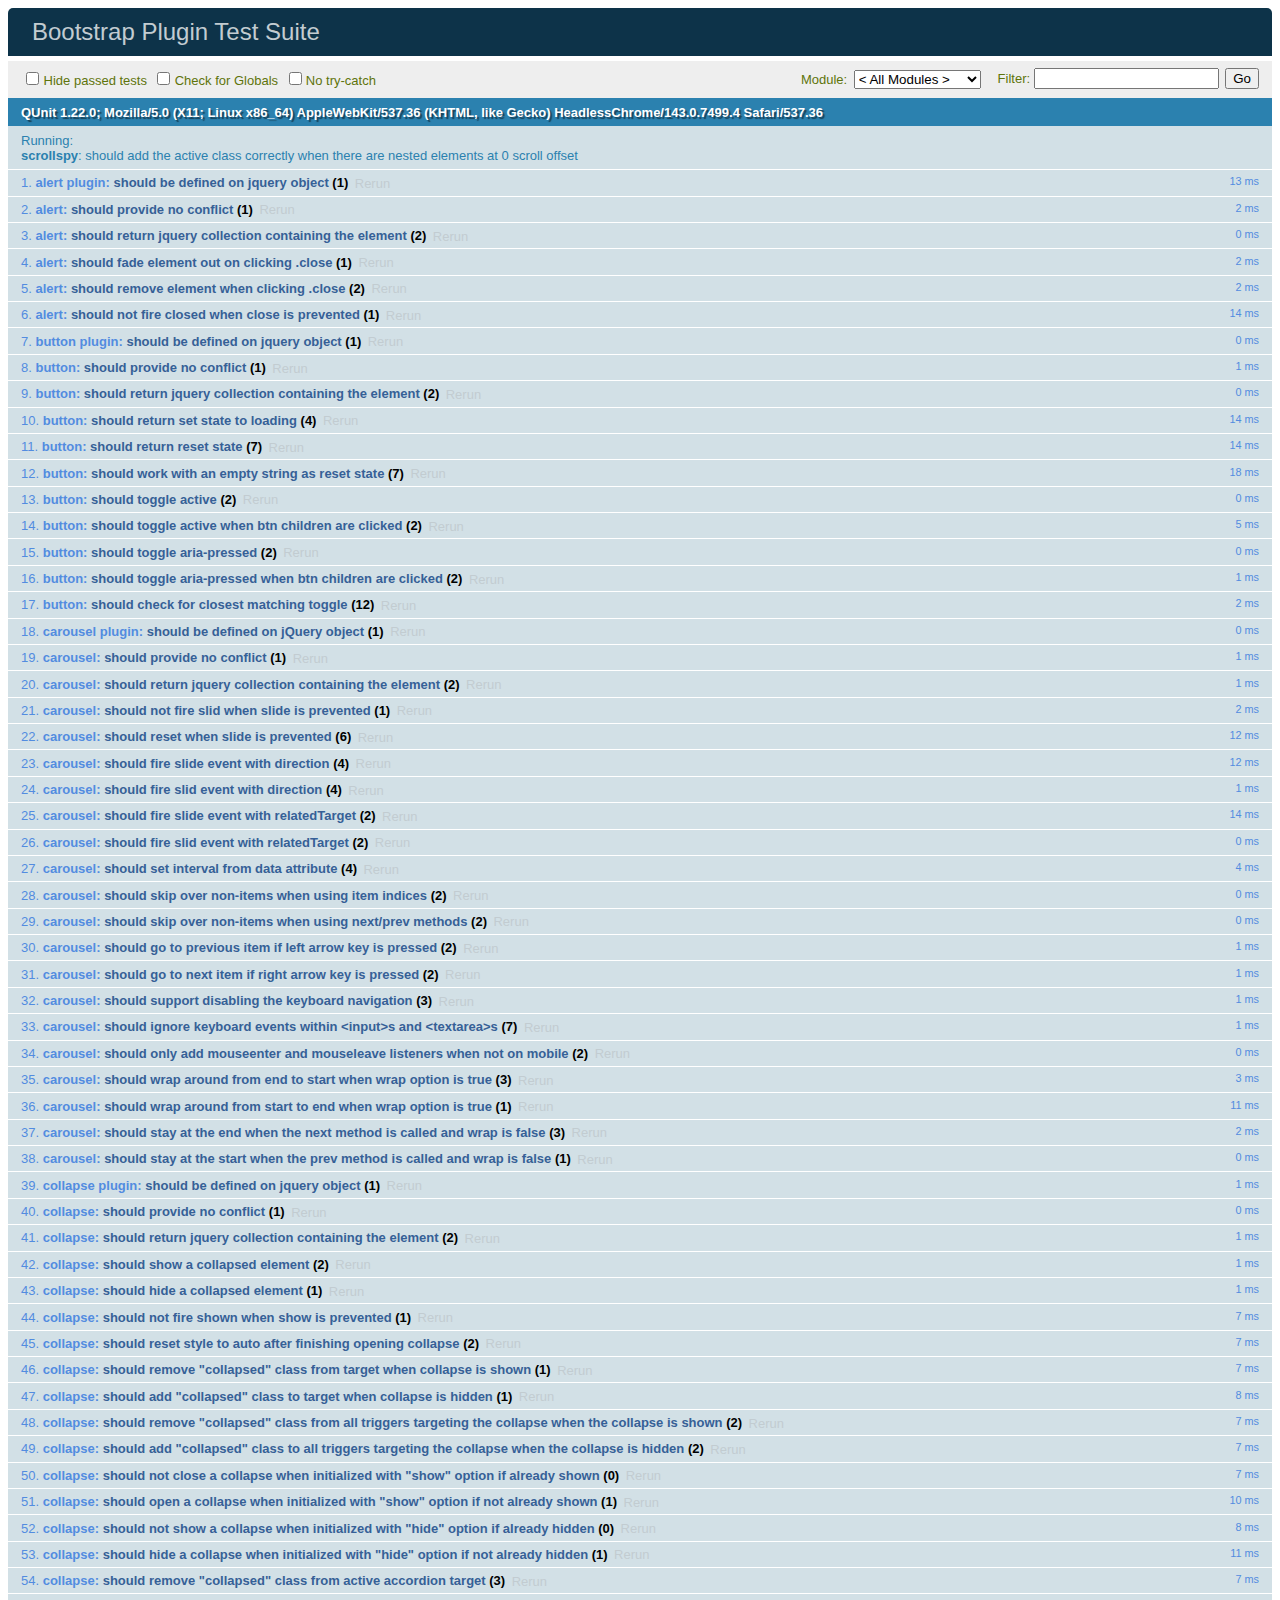
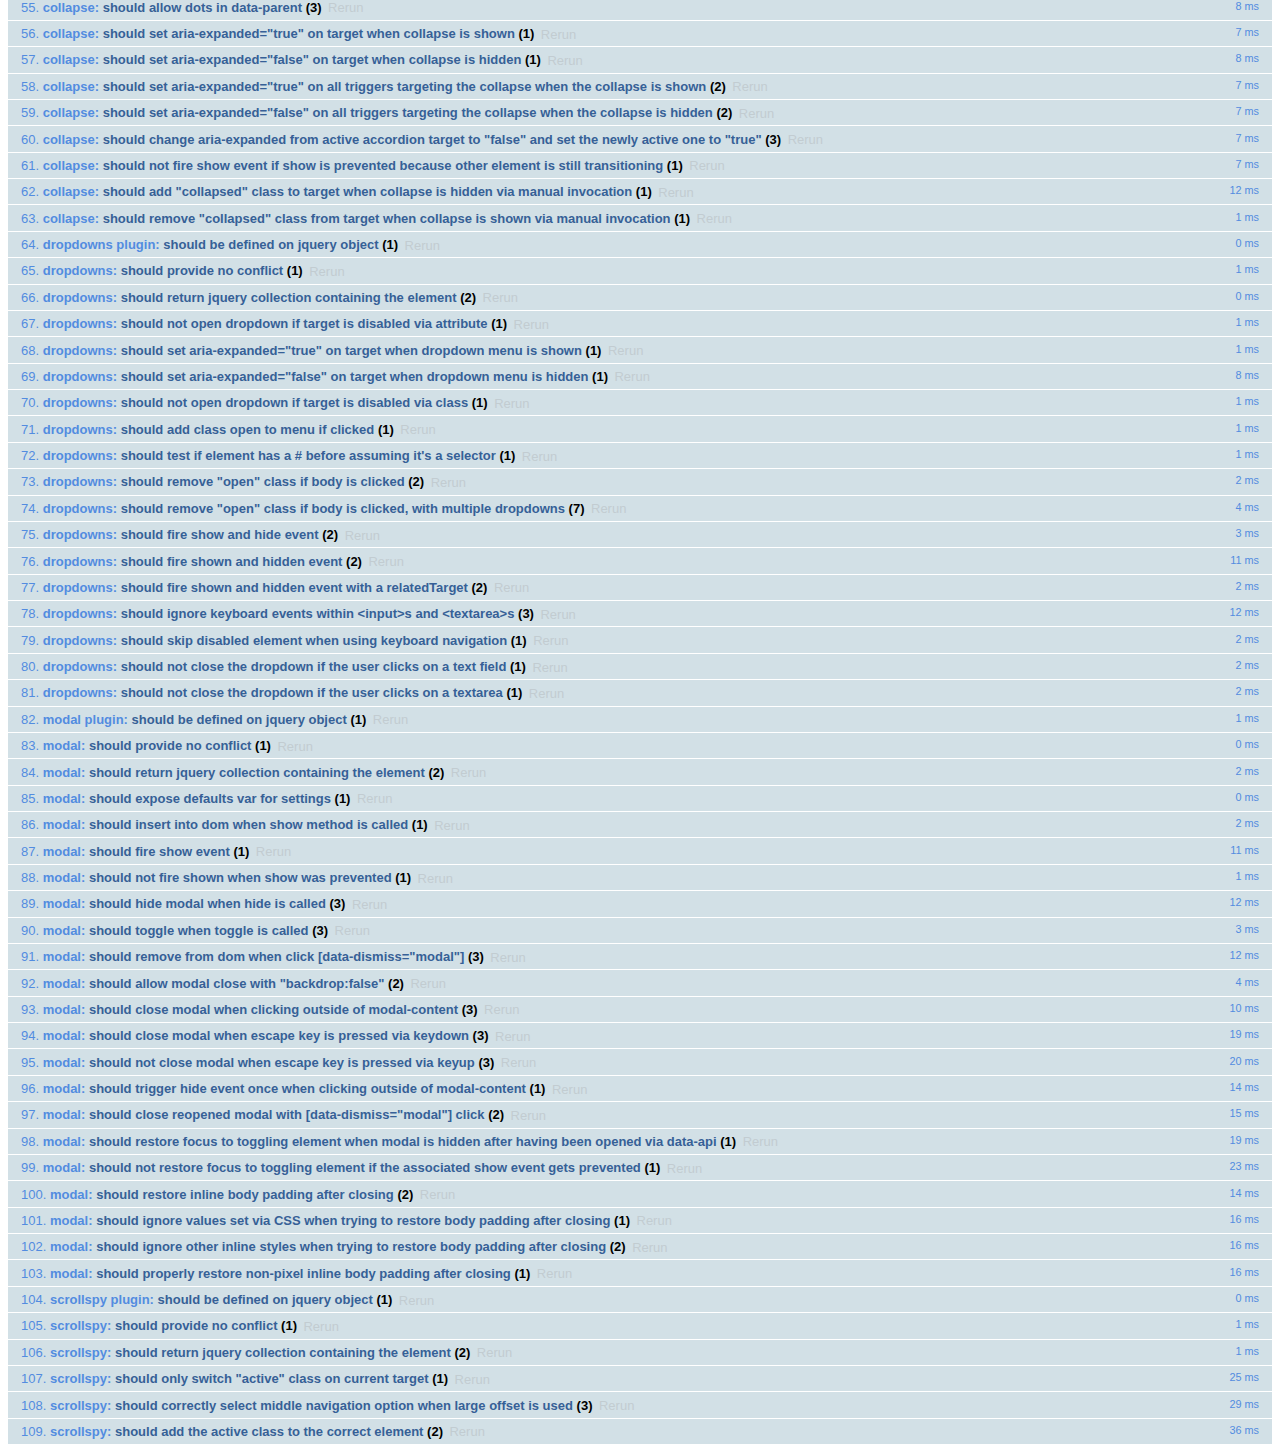
<file: js/tests/index.html>
<!DOCTYPE html>
<html>
  <head>
    <meta charset="utf-8">
    <title>Bootstrap Plugin Test Suite</title>
    <meta name="viewport" content="width=device-width, initial-scale=1">

    <!-- jQuery -->
    <script src="vendor/jquery.min.js"></script>
    <script>
      // Disable jQuery event aliases to ensure we don't accidentally use any of them
      (function () {
        var eventAliases = [
          'blur',
          'focus',
          'focusin',
          'focusout',
          'load',
          'resize',
          'scroll',
          'unload',
          'click',
          'dblclick',
          'mousedown',
          'mouseup',
          'mousemove',
          'mouseover',
          'mouseout',
          'mouseenter',
          'mouseleave',
          'change',
          'select',
          'submit',
          'keydown',
          'keypress',
          'keyup',
          'error',
          'contextmenu',
          'hover',
          'bind',
          'unbind',
          'delegate',
          'undelegate'
        ]
        for (var i = 0; i < eventAliases.length; i++) {
          var eventAlias = eventAliases[i]
          $.fn[eventAlias] = function () {
            throw new Error('Using the ".' + eventAlias + '()" method is not allowed, so that Bootstrap can be compatible with custom jQuery builds which exclude the "event aliases" module that defines said method. See https://github.com/twbs/bootstrap/blob/master/CONTRIBUTING.md#js')
          }
        }
      })()
    </script>

    <!-- QUnit -->
    <link rel="stylesheet" href="vendor/qunit.css" media="screen">
    <script src="vendor/qunit.js"></script>
    <script>
      // See https://github.com/axemclion/grunt-saucelabs#test-result-details-with-qunit
      var log = []
      // Require assert.expect in each test
      QUnit.config.requireExpects = true
      QUnit.done(function (testResults) {
        var tests = []
        for (var i = 0, len = log.length; i < len; i++) {
          var details = log[i]
          tests.push({
            name: details.name,
            result: details.result,
            expected: details.expected,
            actual: details.actual,
            source: details.source
          })
        }
        testResults.tests = tests

        window.global_test_results = testResults
      })

      QUnit.testStart(function (testDetails) {
        $(window).scrollTop(0)
        QUnit.log(function (details) {
          if (!details.result) {
            details.name = testDetails.name
            log.push(details)
          }
        })
      })

      // Cleanup
      QUnit.testDone(function () {
        $('#qunit-fixture').empty()
        $('#modal-test, .modal-backdrop').remove()
      })

      // Display fixture on-screen on iOS to avoid false positives
      if (/iPhone|iPad|iPod/.test(navigator.userAgent)) {
        QUnit.begin(function() {
          $('#qunit-fixture').css({ top: 0, left: 0 })
        })

        QUnit.done(function () {
          $('#qunit-fixture').css({ top: '', left: '' })
        })
      }

      // Disable deprecated global QUnit method aliases in preparation for QUnit v2
      (function () {
        var methodNames = [
          'async',
          'asyncTest',
          'deepEqual',
          'equal',
          'expect',
          'module',
          'notDeepEqual',
          'notEqual',
          'notPropEqual',
          'notStrictEqual',
          'ok',
          'propEqual',
          'push',
          'start',
          'stop',
          'strictEqual',
          'test',
          'throws'
        ];
        for (var i = 0; i < methodNames.length; i++) {
          var methodName = methodNames[i];
          window[methodName] = undefined;
        }
      })();
    </script>

    <!-- Plugin sources -->
    <script>$.support.transition = false</script>
    <script src="../../js/alert.js"></script>
    <script src="../../js/button.js"></script>
    <script src="../../js/carousel.js"></script>
    <script src="../../js/collapse.js"></script>
    <script src="../../js/dropdown.js"></script>
    <script src="../../js/modal.js"></script>
    <script src="../../js/scrollspy.js"></script>
    <script src="../../js/tab.js"></script>
    <script src="../../js/tooltip.js"></script>
    <script src="../../js/popover.js"></script>
    <script src="../../js/affix.js"></script>

    <!-- Unit tests -->
    <script src="unit/alert.js"></script>
    <script src="unit/button.js"></script>
    <script src="unit/carousel.js"></script>
    <script src="unit/collapse.js"></script>
    <script src="unit/dropdown.js"></script>
    <script src="unit/modal.js"></script>
    <script src="unit/scrollspy.js"></script>
    <script src="unit/tab.js"></script>
    <script src="unit/tooltip.js"></script>
    <script src="unit/popover.js"></script>
    <script src="unit/affix.js"></script>

  </head>
  <body>
    <div id="qunit-container">
      <div id="qunit"></div>
      <div id="qunit-fixture"></div>
    </div>
  </body>
</html>
</file>
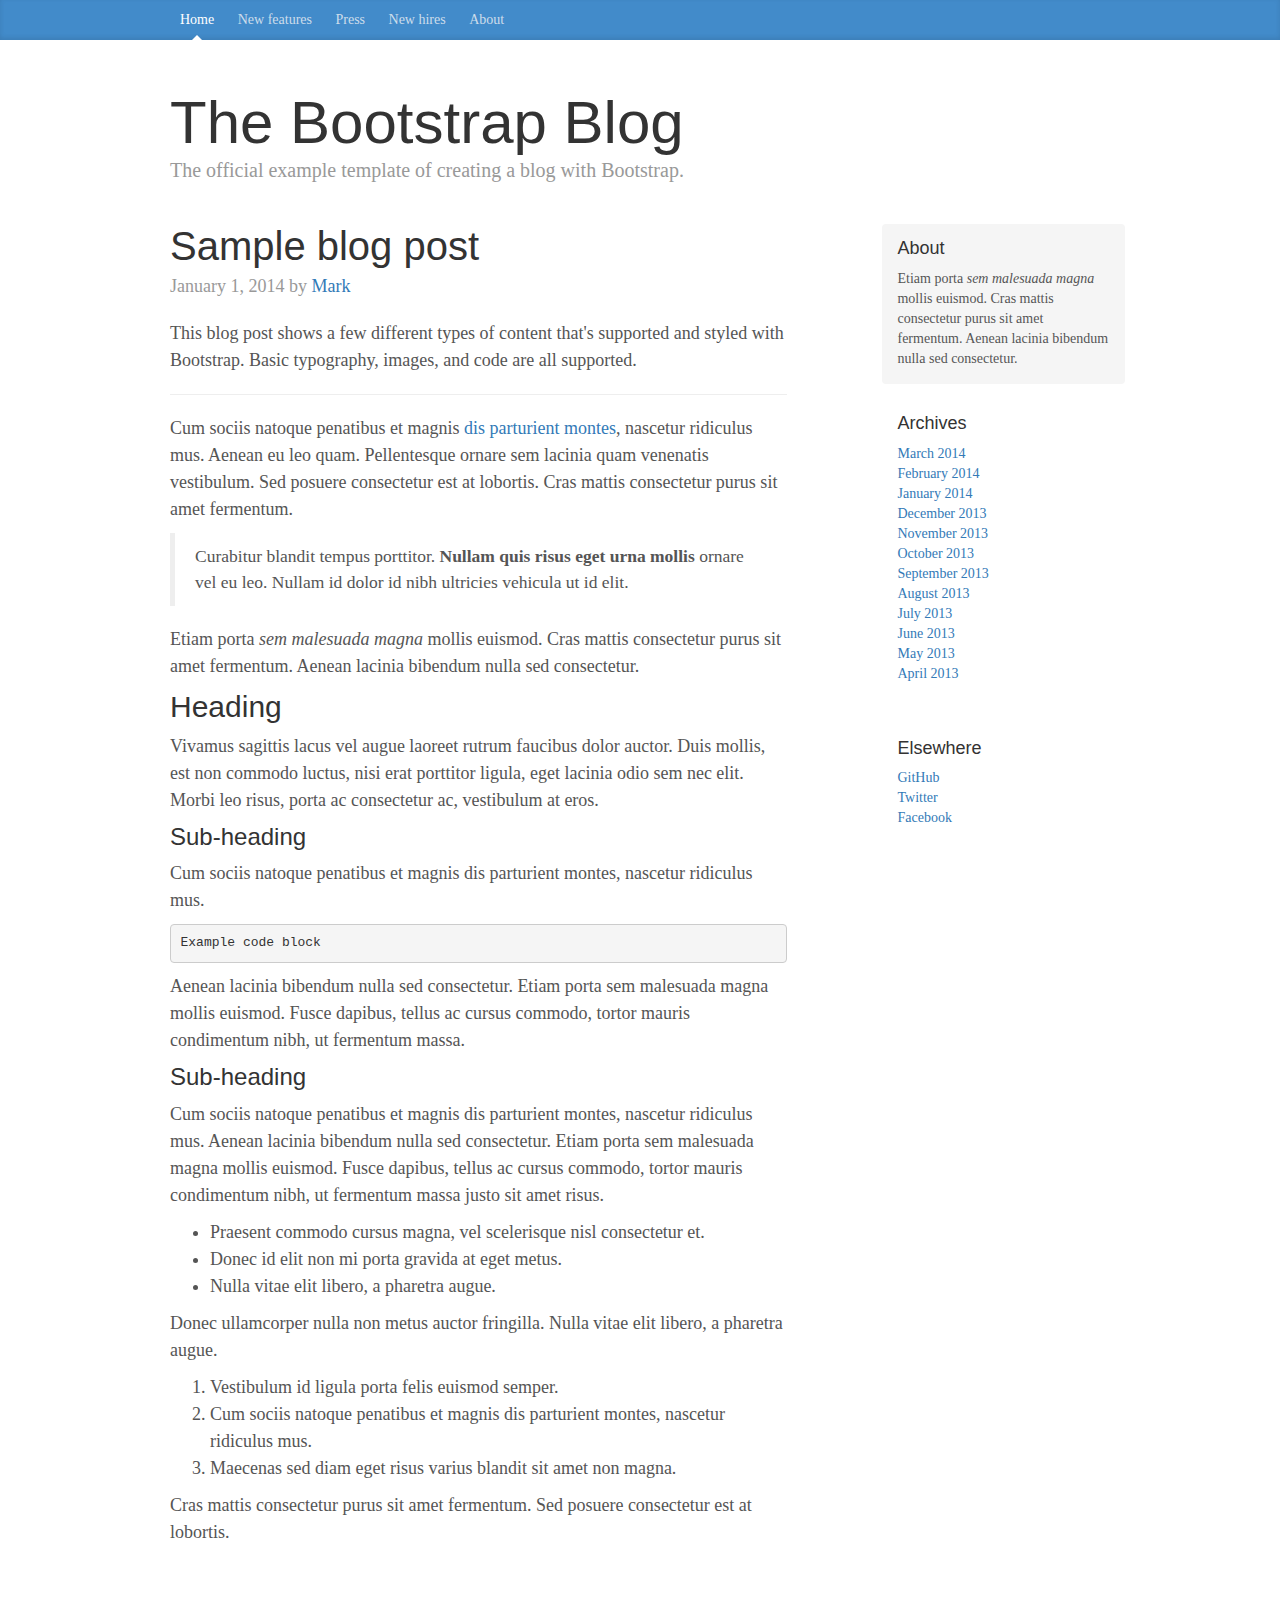
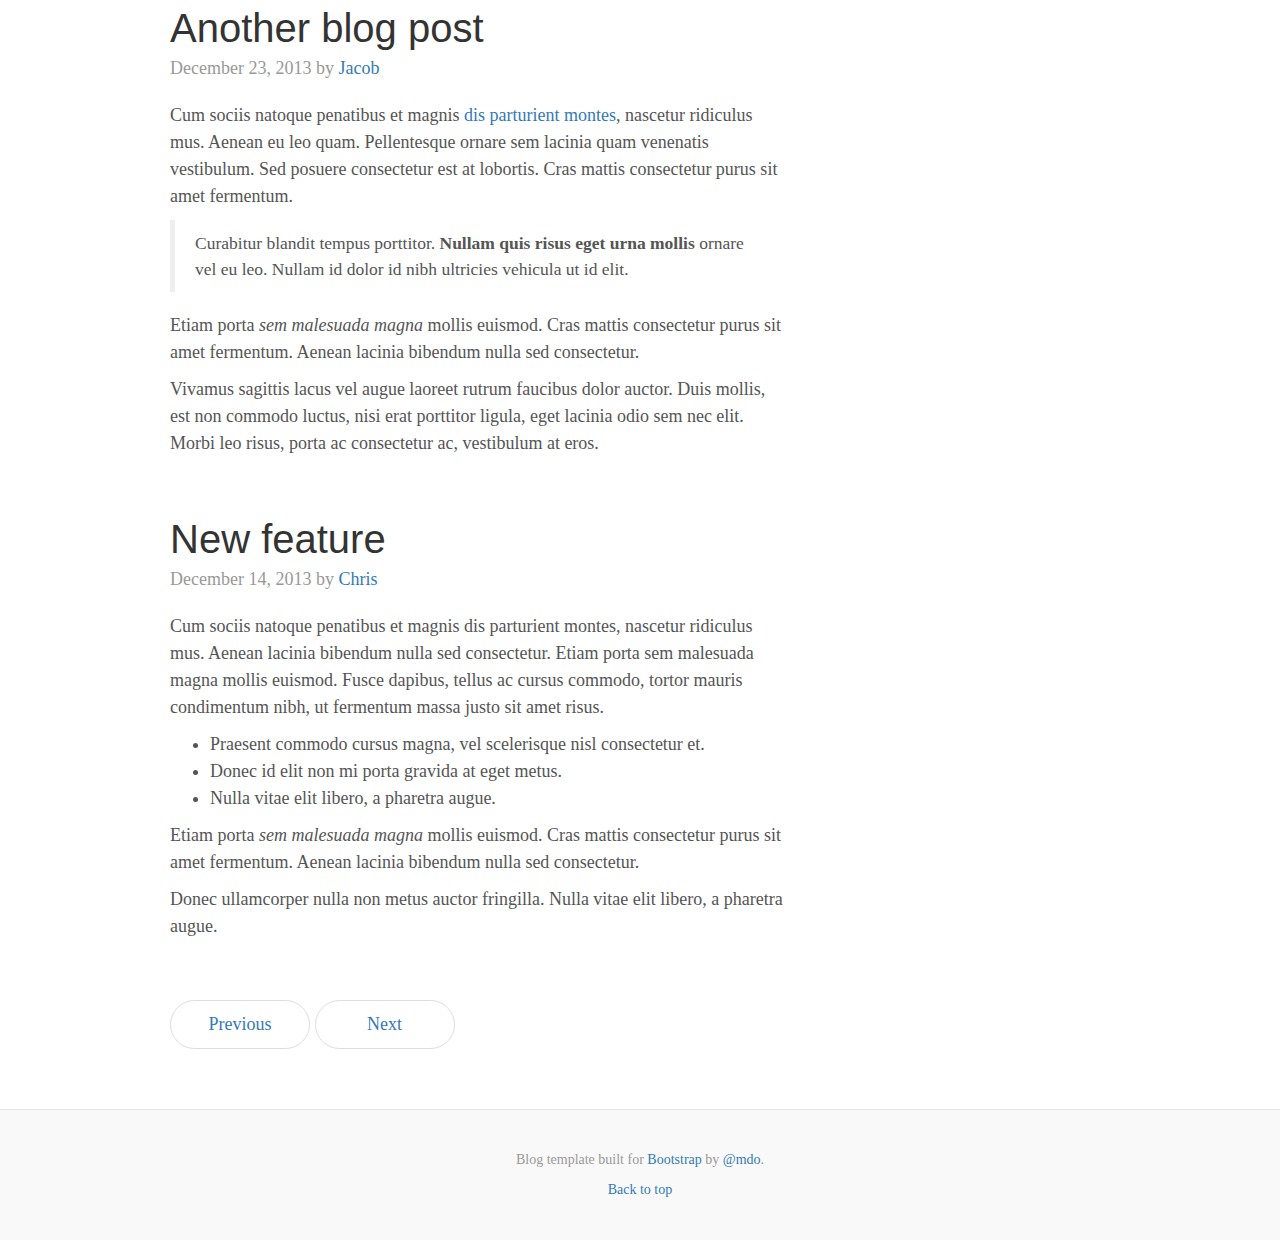
<file: docs/examples/blog/index.html>
<!DOCTYPE html>
<html lang="en">
  <head>
    <meta charset="utf-8">
    <meta http-equiv="X-UA-Compatible" content="IE=edge">
    <meta name="viewport" content="width=device-width, initial-scale=1">
    <!-- The above 3 meta tags *must* come first in the head; any other head content must come *after* these tags -->
    <meta name="description" content="">
    <meta name="author" content="">
    <link rel="icon" href="../../favicon.ico">

    <title>Blog Template for Bootstrap</title>

    <!-- Bootstrap core CSS -->
    <link href="../../dist/css/bootstrap.min.css" rel="stylesheet">

    <!-- IE10 viewport hack for Surface/desktop Windows 8 bug -->
    <link href="../../assets/css/ie10-viewport-bug-workaround.css" rel="stylesheet">

    <!-- Custom styles for this template -->
    <link href="blog.css" rel="stylesheet">

    <!-- Just for debugging purposes. Don't actually copy these 2 lines! -->
    <!--[if lt IE 9]><script src="../../assets/js/ie8-responsive-file-warning.js"></script><![endif]-->
    <script src="../../assets/js/ie-emulation-modes-warning.js"></script>

    <!-- HTML5 shim and Respond.js for IE8 support of HTML5 elements and media queries -->
    <!--[if lt IE 9]>
      <script src="https://oss.maxcdn.com/html5shiv/3.7.3/html5shiv.min.js"></script>
      <script src="https://oss.maxcdn.com/respond/1.4.2/respond.min.js"></script>
    <![endif]-->
  </head>

  <body>

    <div class="blog-masthead">
      <div class="container">
        <nav class="blog-nav">
          <a class="blog-nav-item active" href="#">Home</a>
          <a class="blog-nav-item" href="#">New features</a>
          <a class="blog-nav-item" href="#">Press</a>
          <a class="blog-nav-item" href="#">New hires</a>
          <a class="blog-nav-item" href="#">About</a>
        </nav>
      </div>
    </div>

    <div class="container">

      <div class="blog-header">
        <h1 class="blog-title">The Bootstrap Blog</h1>
        <p class="lead blog-description">The official example template of creating a blog with Bootstrap.</p>
      </div>

      <div class="row">

        <div class="col-sm-8 blog-main">

          <div class="blog-post">
            <h2 class="blog-post-title">Sample blog post</h2>
            <p class="blog-post-meta">January 1, 2014 by <a href="#">Mark</a></p>

            <p>This blog post shows a few different types of content that's supported and styled with Bootstrap. Basic typography, images, and code are all supported.</p>
            <hr>
            <p>Cum sociis natoque penatibus et magnis <a href="#">dis parturient montes</a>, nascetur ridiculus mus. Aenean eu leo quam. Pellentesque ornare sem lacinia quam venenatis vestibulum. Sed posuere consectetur est at lobortis. Cras mattis consectetur purus sit amet fermentum.</p>
            <blockquote>
              <p>Curabitur blandit tempus porttitor. <strong>Nullam quis risus eget urna mollis</strong> ornare vel eu leo. Nullam id dolor id nibh ultricies vehicula ut id elit.</p>
            </blockquote>
            <p>Etiam porta <em>sem malesuada magna</em> mollis euismod. Cras mattis consectetur purus sit amet fermentum. Aenean lacinia bibendum nulla sed consectetur.</p>
            <h2>Heading</h2>
            <p>Vivamus sagittis lacus vel augue laoreet rutrum faucibus dolor auctor. Duis mollis, est non commodo luctus, nisi erat porttitor ligula, eget lacinia odio sem nec elit. Morbi leo risus, porta ac consectetur ac, vestibulum at eros.</p>
            <h3>Sub-heading</h3>
            <p>Cum sociis natoque penatibus et magnis dis parturient montes, nascetur ridiculus mus.</p>
            <pre><code>Example code block</code></pre>
            <p>Aenean lacinia bibendum nulla sed consectetur. Etiam porta sem malesuada magna mollis euismod. Fusce dapibus, tellus ac cursus commodo, tortor mauris condimentum nibh, ut fermentum massa.</p>
            <h3>Sub-heading</h3>
            <p>Cum sociis natoque penatibus et magnis dis parturient montes, nascetur ridiculus mus. Aenean lacinia bibendum nulla sed consectetur. Etiam porta sem malesuada magna mollis euismod. Fusce dapibus, tellus ac cursus commodo, tortor mauris condimentum nibh, ut fermentum massa justo sit amet risus.</p>
            <ul>
              <li>Praesent commodo cursus magna, vel scelerisque nisl consectetur et.</li>
              <li>Donec id elit non mi porta gravida at eget metus.</li>
              <li>Nulla vitae elit libero, a pharetra augue.</li>
            </ul>
            <p>Donec ullamcorper nulla non metus auctor fringilla. Nulla vitae elit libero, a pharetra augue.</p>
            <ol>
              <li>Vestibulum id ligula porta felis euismod semper.</li>
              <li>Cum sociis natoque penatibus et magnis dis parturient montes, nascetur ridiculus mus.</li>
              <li>Maecenas sed diam eget risus varius blandit sit amet non magna.</li>
            </ol>
            <p>Cras mattis consectetur purus sit amet fermentum. Sed posuere consectetur est at lobortis.</p>
          </div><!-- /.blog-post -->

          <div class="blog-post">
            <h2 class="blog-post-title">Another blog post</h2>
            <p class="blog-post-meta">December 23, 2013 by <a href="#">Jacob</a></p>

            <p>Cum sociis natoque penatibus et magnis <a href="#">dis parturient montes</a>, nascetur ridiculus mus. Aenean eu leo quam. Pellentesque ornare sem lacinia quam venenatis vestibulum. Sed posuere consectetur est at lobortis. Cras mattis consectetur purus sit amet fermentum.</p>
            <blockquote>
              <p>Curabitur blandit tempus porttitor. <strong>Nullam quis risus eget urna mollis</strong> ornare vel eu leo. Nullam id dolor id nibh ultricies vehicula ut id elit.</p>
            </blockquote>
            <p>Etiam porta <em>sem malesuada magna</em> mollis euismod. Cras mattis consectetur purus sit amet fermentum. Aenean lacinia bibendum nulla sed consectetur.</p>
            <p>Vivamus sagittis lacus vel augue laoreet rutrum faucibus dolor auctor. Duis mollis, est non commodo luctus, nisi erat porttitor ligula, eget lacinia odio sem nec elit. Morbi leo risus, porta ac consectetur ac, vestibulum at eros.</p>
          </div><!-- /.blog-post -->

          <div class="blog-post">
            <h2 class="blog-post-title">New feature</h2>
            <p class="blog-post-meta">December 14, 2013 by <a href="#">Chris</a></p>

            <p>Cum sociis natoque penatibus et magnis dis parturient montes, nascetur ridiculus mus. Aenean lacinia bibendum nulla sed consectetur. Etiam porta sem malesuada magna mollis euismod. Fusce dapibus, tellus ac cursus commodo, tortor mauris condimentum nibh, ut fermentum massa justo sit amet risus.</p>
            <ul>
              <li>Praesent commodo cursus magna, vel scelerisque nisl consectetur et.</li>
              <li>Donec id elit non mi porta gravida at eget metus.</li>
              <li>Nulla vitae elit libero, a pharetra augue.</li>
            </ul>
            <p>Etiam porta <em>sem malesuada magna</em> mollis euismod. Cras mattis consectetur purus sit amet fermentum. Aenean lacinia bibendum nulla sed consectetur.</p>
            <p>Donec ullamcorper nulla non metus auctor fringilla. Nulla vitae elit libero, a pharetra augue.</p>
          </div><!-- /.blog-post -->

          <nav>
            <ul class="pager">
              <li><a href="#">Previous</a></li>
              <li><a href="#">Next</a></li>
            </ul>
          </nav>

        </div><!-- /.blog-main -->

        <div class="col-sm-3 col-sm-offset-1 blog-sidebar">
          <div class="sidebar-module sidebar-module-inset">
            <h4>About</h4>
            <p>Etiam porta <em>sem malesuada magna</em> mollis euismod. Cras mattis consectetur purus sit amet fermentum. Aenean lacinia bibendum nulla sed consectetur.</p>
          </div>
          <div class="sidebar-module">
            <h4>Archives</h4>
            <ol class="list-unstyled">
              <li><a href="#">March 2014</a></li>
              <li><a href="#">February 2014</a></li>
              <li><a href="#">January 2014</a></li>
              <li><a href="#">December 2013</a></li>
              <li><a href="#">November 2013</a></li>
              <li><a href="#">October 2013</a></li>
              <li><a href="#">September 2013</a></li>
              <li><a href="#">August 2013</a></li>
              <li><a href="#">July 2013</a></li>
              <li><a href="#">June 2013</a></li>
              <li><a href="#">May 2013</a></li>
              <li><a href="#">April 2013</a></li>
            </ol>
          </div>
          <div class="sidebar-module">
            <h4>Elsewhere</h4>
            <ol class="list-unstyled">
              <li><a href="#">GitHub</a></li>
              <li><a href="#">Twitter</a></li>
              <li><a href="#">Facebook</a></li>
            </ol>
          </div>
        </div><!-- /.blog-sidebar -->

      </div><!-- /.row -->

    </div><!-- /.container -->

    <footer class="blog-footer">
      <p>Blog template built for <a href="http://getbootstrap.com">Bootstrap</a> by <a href="https://twitter.com/mdo">@mdo</a>.</p>
      <p>
        <a href="#">Back to top</a>
      </p>
    </footer>


    <!-- Bootstrap core JavaScript
    ================================================== -->
    <!-- Placed at the end of the document so the pages load faster -->
    <script src="https://ajax.googleapis.com/ajax/libs/jquery/1.12.4/jquery.min.js"></script>
    <script>window.jQuery || document.write('<script src="../../assets/js/vendor/jquery.min.js"><\/script>')</script>
    <script src="../../dist/js/bootstrap.min.js"></script>
    <!-- IE10 viewport hack for Surface/desktop Windows 8 bug -->
    <script src="../../assets/js/ie10-viewport-bug-workaround.js"></script>
  </body>
</html>
</file>
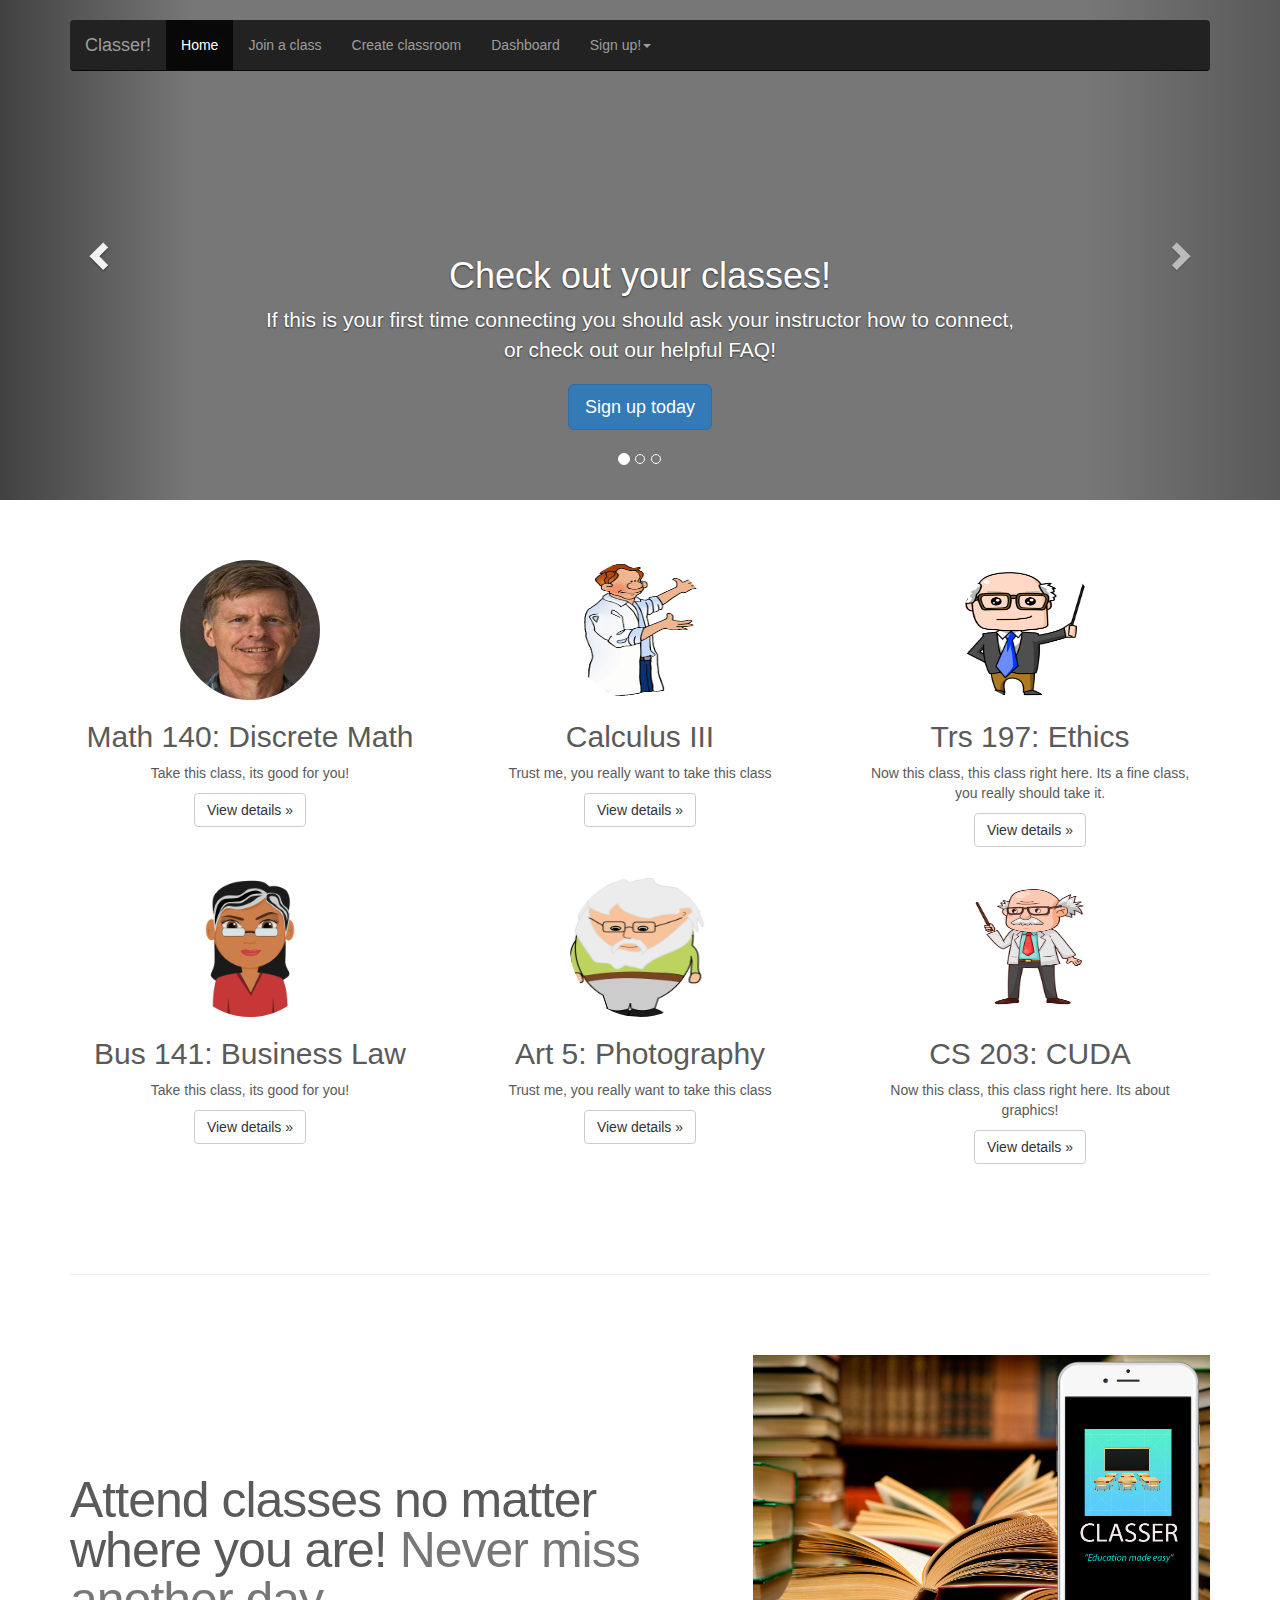
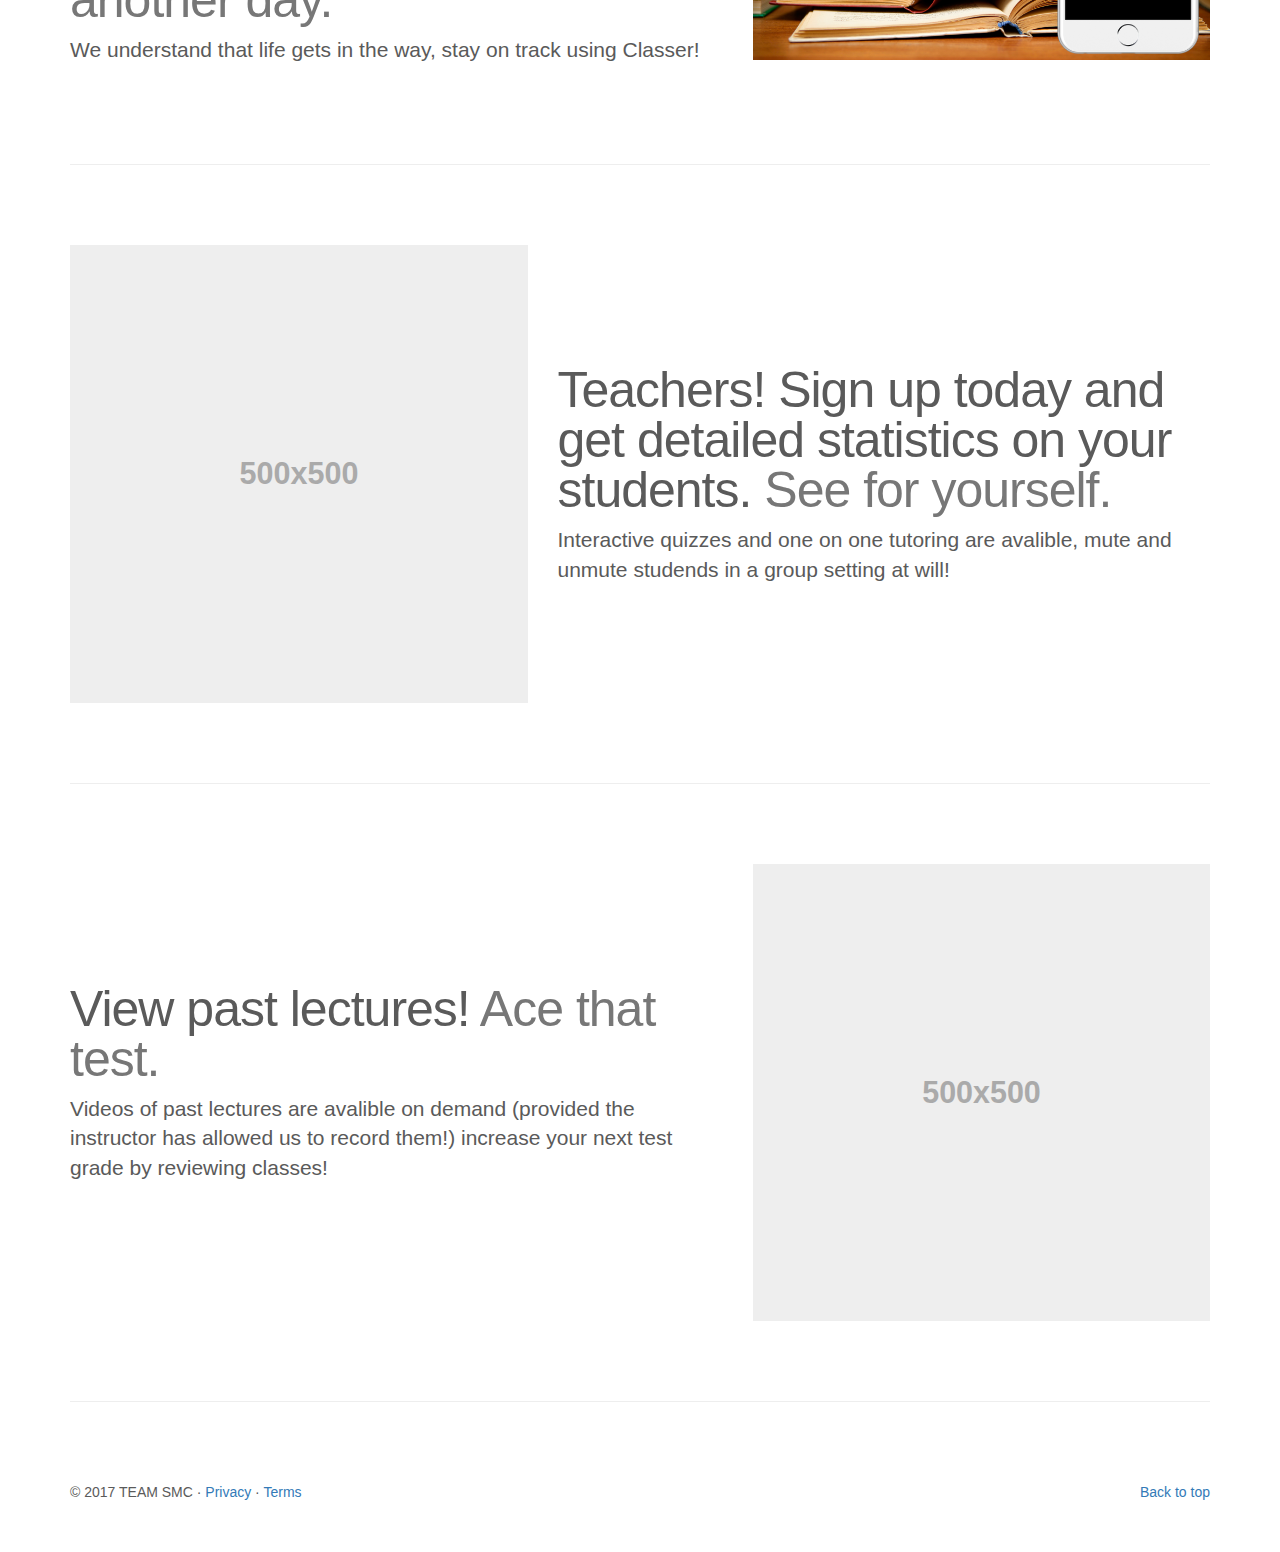
<file: docs/examples/carousel/index.html>
<!DOCTYPE html>
<html lang="en">
  <head>
    <meta charset="utf-8">
    <meta http-equiv="X-UA-Compatible" content="IE=edge">
    <meta name="viewport" content="width=device-width, initial-scale=1">
    <!-- The above 3 meta tags *must* come first in the head; any other head content must come *after* these tags -->
    <meta name="description" content="">
    <meta name="author" content="">
    <link rel="icon" href="../../favicon.ico">

    <title>Classer!</title>

    <!-- Bootstrap core CSS -->
    <link href="../../dist/css/bootstrap.min.css" rel="stylesheet">

    <!-- IE10 viewport hack for Surface/desktop Windows 8 bug -->
    <link href="../../assets/css/ie10-viewport-bug-workaround.css" rel="stylesheet">

    <!-- Just for debugging purposes. Don't actually copy these 2 lines! -->
    <!--[if lt IE 9]><script src="../../assets/js/ie8-responsive-file-warning.js"></script><![endif]-->
    <script src="../../assets/js/ie-emulation-modes-warning.js"></script>

    <!-- HTML5 shim and Respond.js for IE8 support of HTML5 elements and media queries -->
    <!--[if lt IE 9]>
      <script src="https://oss.maxcdn.com/html5shiv/3.7.3/html5shiv.min.js"></script>
      <script src="https://oss.maxcdn.com/respond/1.4.2/respond.min.js"></script>
    <![endif]-->

    <!-- Custom styles for this template -->
    <link href="carousel.css" rel="stylesheet">
  </head>
<!-- NAVBAR
================================================== -->
  <body>
    <div class="navbar-wrapper">
      <div class="container">

        <nav class="navbar navbar-inverse navbar-static-top">
          <div class="container">
            <div class="navbar-header">
              <button type="button" class="navbar-toggle collapsed" data-toggle="collapse" data-target="#navbar" aria-expanded="false" aria-controls="navbar">
                <span class="sr-only">Toggle navigation</span>
                <span class="icon-bar"></span>
                <span class="icon-bar"></span>
                <span class="icon-bar"></span>
              </button>
              <a class="navbar-brand" href="#">Classer!</a>
            </div>
            <div id="navbar" class="navbar-collapse collapse">
              <ul class="nav navbar-nav">
                <li class="active"><a href="#">Home</a></li>
                <li><a href="webapp-join.html">Join a class</a></li>
                <li><a href="webapp.html">Create classroom</a></li>
                <!-- <li><a href="#contact">Learn</a></li>-->
                <li><a href="dash.html">Dashboard</a></li>
                <li class="dropdown">
                  <a href="#" class="dropdown-toggle" data-toggle="dropdown" role="button" aria-haspopup="true" aria-expanded="false">Sign up!<span class="caret"></span></a>
                  <ul class="dropdown-menu">
                    <li><a href="#">Register</a></li>
                    <li><a href="#">Log in</a></li>
                    <li><a href="#">Log out</a></li>
                  </ul>
                </li>
              </ul>
            </div>
          </div>
        </nav>

      </div>
    </div>


    <!-- Carousel
    ================================================== -->
    <div id="myCarousel" class="carousel slide" data-ride="carousel">
      <!-- Indicators -->
      <ol class="carousel-indicators">
        <li data-target="#myCarousel" data-slide-to="0" class="active"></li>
        <li data-target="#myCarousel" data-slide-to="1"></li>
        <li data-target="#myCarousel" data-slide-to="2"></li>
      </ol>
      <div class="carousel-inner" role="listbox">
        <div class="item active">
          <img class="first-slide" src="[data-uri]" alt="First slide">
          <div class="container">
            <div class="carousel-caption">
              <h1>Check out your classes!</h1>
              <p>If this is your first time connecting you should ask your instructor how to connect, or check out our helpful FAQ!</p>
              <p><a class="btn btn-lg btn-primary" href="#" role="button">Sign up today</a></p>
            </div>
          </div>
        </div>
        <div class="item">
          <img class="second-slide" src="[data-uri]" alt="Second slide">
          <div class="container">
            <div class="carousel-caption">
              <h1>Connect with your mobile device</h1>
              <p>Watch and interact from anywhere on your phone or tablet!</p>
              <p><a class="btn btn-lg btn-primary" href="#" role="button">Learn more</a></p>
            </div>
          </div>
        </div>
        <div class="item">
          <img class="third-slide" src="[data-uri]" alt="Third slide">
          <div class="container">
            <div class="carousel-caption">
              <h1>Teachers give us a shot!</h1>
              <p>We offer great services like quizzes and grade reports</p>
              <p><a class="btn btn-lg btn-primary" href="#" role="button">Browse gallery</a></p>
            </div>
          </div>
        </div>
      </div>
      <a class="left carousel-control" href="#myCarousel" role="button" data-slide="prev">
        <span class="glyphicon glyphicon-chevron-left" aria-hidden="true"></span>
        <span class="sr-only">Previous</span>
      </a>
      <a class="right carousel-control" href="#myCarousel" role="button" data-slide="next">
        <span class="glyphicon glyphicon-chevron-right" aria-hidden="true"></span>
        <span class="sr-only">Next</span>
      </a>
    </div><!-- /.carousel -->


    <!-- Marketing messaging and featurettes
    ================================================== -->
    <!-- Wrap the rest of the page in another container to center all the content. -->

    <div class="container marketing">

      <!-- Three columns of text below the carousel -->
      <div class="row">
        <div class="col-lg-4">
          <img class="img-circle" src="images/prof6.png" alt="Generic placeholder image" width="140" height="140">
          <h2>Math 140: Discrete Math</h2>
          <p>Take this class, its good for you!</p>
          <p><a class="btn btn-default" href="#" role="button">View details &raquo;</a></p>
        </div><!-- /.col-lg-4 -->
        <div class="col-lg-4">
          <img class="img-circle" src="images/prof2.png" alt="Generic placeholder image" width="140" height="140">
          <h2>Calculus III</h2>
          <p>Trust me, you really want to take this class</p>
          <p><a class="btn btn-default" href="#" role="button">View details &raquo;</a></p>
        </div><!-- /.col-lg-4 -->
        <div class="col-lg-4">
          <img class="img-circle" src="images/prof3.png" alt="Generic placeholder image" width="140" height="140">
          <h2>Trs 197: Ethics</h2>
          <p>Now this class, this class right here. Its a fine class, you really should take it.</p>
          <p><a class="btn btn-default" href="#" role="button">View details &raquo;</a></p>
        </div><!-- /.col-lg-4 -->
      </div><!-- /.row -->


        <div class="row">
        <div class="col-lg-4">
          <img class="img-circle" src="images/prof4.png" alt="Generic placeholder image" width="140" height="140">
          <h2>Bus 141: Business Law</h2>
          <p>Take this class, its good for you!</p>
          <p><a class="btn btn-default" href="#" role="button">View details &raquo;</a></p>
        </div><!-- /.col-lg-4 -->
        <div class="col-lg-4">
          <img class="img-circle" src="images/prof5.png" alt="Generic placeholder image" width="140" height="140">
          <h2>Art 5: Photography</h2>
          <p>Trust me, you really want to take this class</p>
          <p><a class="btn btn-default" href="#" role="button">View details &raquo;</a></p>
        </div><!-- /.col-lg-4 -->
        <div class="col-lg-4">
          <img class="img-circle" src="images/prof1.png" alt="Generic placeholder image" width="140" height="140">
          <h2>CS 203: CUDA</h2>
          <p>Now this class, this class right here. Its about graphics!</p>
          <p><a class="btn btn-default" href="#" role="button">View details &raquo;</a></p>
        </div><!-- /.col-lg-4 -->
      </div><!-- /.row -->


      <!-- START THE FEATURETTES -->

      <hr class="featurette-divider">

      <div class="row featurette">
        <div class="col-md-7">
          <h2 class="featurette-heading">Attend classes no matter where you are! <span class="text-muted">Never miss another day.</span></h2>
          <p class="lead">We understand that life gets in the way, stay on track using Classer!</p>
        </div>
        <div class="col-md-5">
          <img class="featurette-image img-responsive center-block" src="images/books.jpg" alt="Generic placeholder image">
        </div>
      </div>

      <hr class="featurette-divider">

      <div class="row featurette">
        <div class="col-md-7 col-md-push-5">
          <h2 class="featurette-heading">Teachers! Sign up today and get detailed statistics on your students. <span class="text-muted">See for yourself.</span></h2>
          <p class="lead">Interactive quizzes and one on one tutoring are avalible, mute and unmute studends in a group setting at will!</p>
        </div>
        <div class="col-md-5 col-md-pull-7">
          <img class="featurette-image img-responsive center-block" data-src="holder.js/500x500/auto" alt="Generic placeholder image">
        </div>
      </div>

      <hr class="featurette-divider">

      <div class="row featurette">
        <div class="col-md-7">
          <h2 class="featurette-heading">View past lectures! <span class="text-muted">Ace that test.</span></h2>
          <p class="lead">Videos of past lectures are avalible on demand (provided the instructor has allowed us to record them!) increase your next test grade by reviewing classes!</p>
        </div>
        <div class="col-md-5">
          <img class="featurette-image img-responsive center-block" data-src="holder.js/500x500/auto" alt="Generic placeholder image">
        </div>
      </div>

      <hr class="featurette-divider">

      <!-- /END THE FEATURETTES -->


      <!-- FOOTER -->
      <footer>
        <p class="pull-right"><a href="#">Back to top</a></p>
        <p>&copy; 2017 TEAM SMC &middot; <a href="#">Privacy</a> &middot; <a href="#">Terms</a></p>
      </footer>

    </div><!-- /.container -->


    <!-- Bootstrap core JavaScript
    ================================================== -->
    <!-- Placed at the end of the document so the pages load faster -->
    <script src="https://ajax.googleapis.com/ajax/libs/jquery/1.12.4/jquery.min.js"></script>
    <script>window.jQuery || document.write('<script src="../../assets/js/vendor/jquery.min.js"><\/script>')</script>
    <script src="../../dist/js/bootstrap.min.js"></script>
    <!-- Just to make our placeholder images work. Don't actually copy the next line! -->
    <script src="../../assets/js/vendor/holder.min.js"></script>
    <!-- IE10 viewport hack for Surface/desktop Windows 8 bug -->
    <script src="../../assets/js/ie10-viewport-bug-workaround.js"></script>
  </body>
</html>
</file>
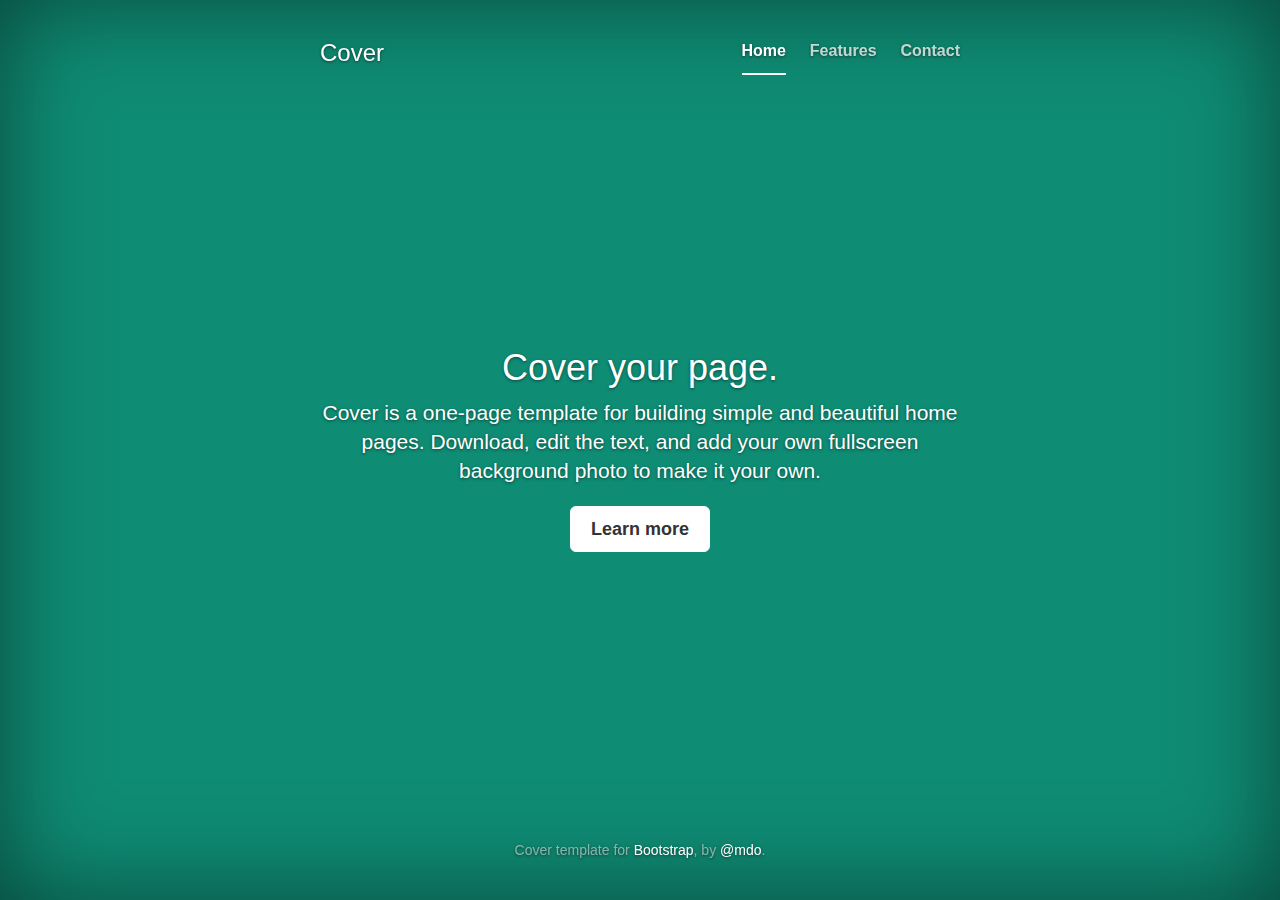
<file: docs/examples/cover/index.html>
<!DOCTYPE html>
<html lang="en">
  <head>
    <meta charset="utf-8">
    <meta http-equiv="X-UA-Compatible" content="IE=edge">
    <meta name="viewport" content="width=device-width, initial-scale=1">
    <!-- The above 3 meta tags *must* come first in the head; any other head content must come *after* these tags -->
    <meta name="description" content="">
    <meta name="author" content="">
    <link rel="icon" href="../../favicon.ico">

    <title>Cover Template for Bootstrap</title>

    <!-- Bootstrap core CSS -->
    <link href="../../dist/css/bootstrap.min.css" rel="stylesheet">

    <!-- IE10 viewport hack for Surface/desktop Windows 8 bug -->
    <link href="../../assets/css/ie10-viewport-bug-workaround.css" rel="stylesheet">

    <!-- Custom styles for this template -->
    <link href="cover.css" rel="stylesheet">

    <!-- Just for debugging purposes. Don't actually copy these 2 lines! -->
    <!--[if lt IE 9]><script src="../../assets/js/ie8-responsive-file-warning.js"></script><![endif]-->
    <script src="../../assets/js/ie-emulation-modes-warning.js"></script>

    <!-- HTML5 shim and Respond.js for IE8 support of HTML5 elements and media queries -->
    <!--[if lt IE 9]>
      <script src="https://oss.maxcdn.com/html5shiv/3.7.3/html5shiv.min.js"></script>
      <script src="https://oss.maxcdn.com/respond/1.4.2/respond.min.js"></script>
    <![endif]-->
  </head>

  <body>

    <div class="site-wrapper">

      <div class="site-wrapper-inner">

        <div class="cover-container">

          <div class="masthead clearfix">
            <div class="inner">
              <h3 class="masthead-brand">Cover</h3>
              <nav>
                <ul class="nav masthead-nav">
                  <li class="active"><a href="#">Home</a></li>
                  <li><a href="#">Features</a></li>
                  <li><a href="#">Contact</a></li>
                </ul>
              </nav>
            </div>
          </div>

          <div class="inner cover">
            <h1 class="cover-heading">Cover your page.</h1>
            <p class="lead">Cover is a one-page template for building simple and beautiful home pages. Download, edit the text, and add your own fullscreen background photo to make it your own.</p>
            <p class="lead">
              <a href="#" class="btn btn-lg btn-default">Learn more</a>
            </p>
          </div>

          <div class="mastfoot">
            <div class="inner">
              <p>Cover template for <a href="http://getbootstrap.com">Bootstrap</a>, by <a href="https://twitter.com/mdo">@mdo</a>.</p>
            </div>
          </div>

        </div>

      </div>

    </div>

    <!-- Bootstrap core JavaScript
    ================================================== -->
    <!-- Placed at the end of the document so the pages load faster -->
    <script src="https://ajax.googleapis.com/ajax/libs/jquery/1.12.4/jquery.min.js"></script>
    <script>window.jQuery || document.write('<script src="../../assets/js/vendor/jquery.min.js"><\/script>')</script>
    <script src="../../dist/js/bootstrap.min.js"></script>
    <!-- IE10 viewport hack for Surface/desktop Windows 8 bug -->
    <script src="../../assets/js/ie10-viewport-bug-workaround.js"></script>
  </body>
</html>
</file>
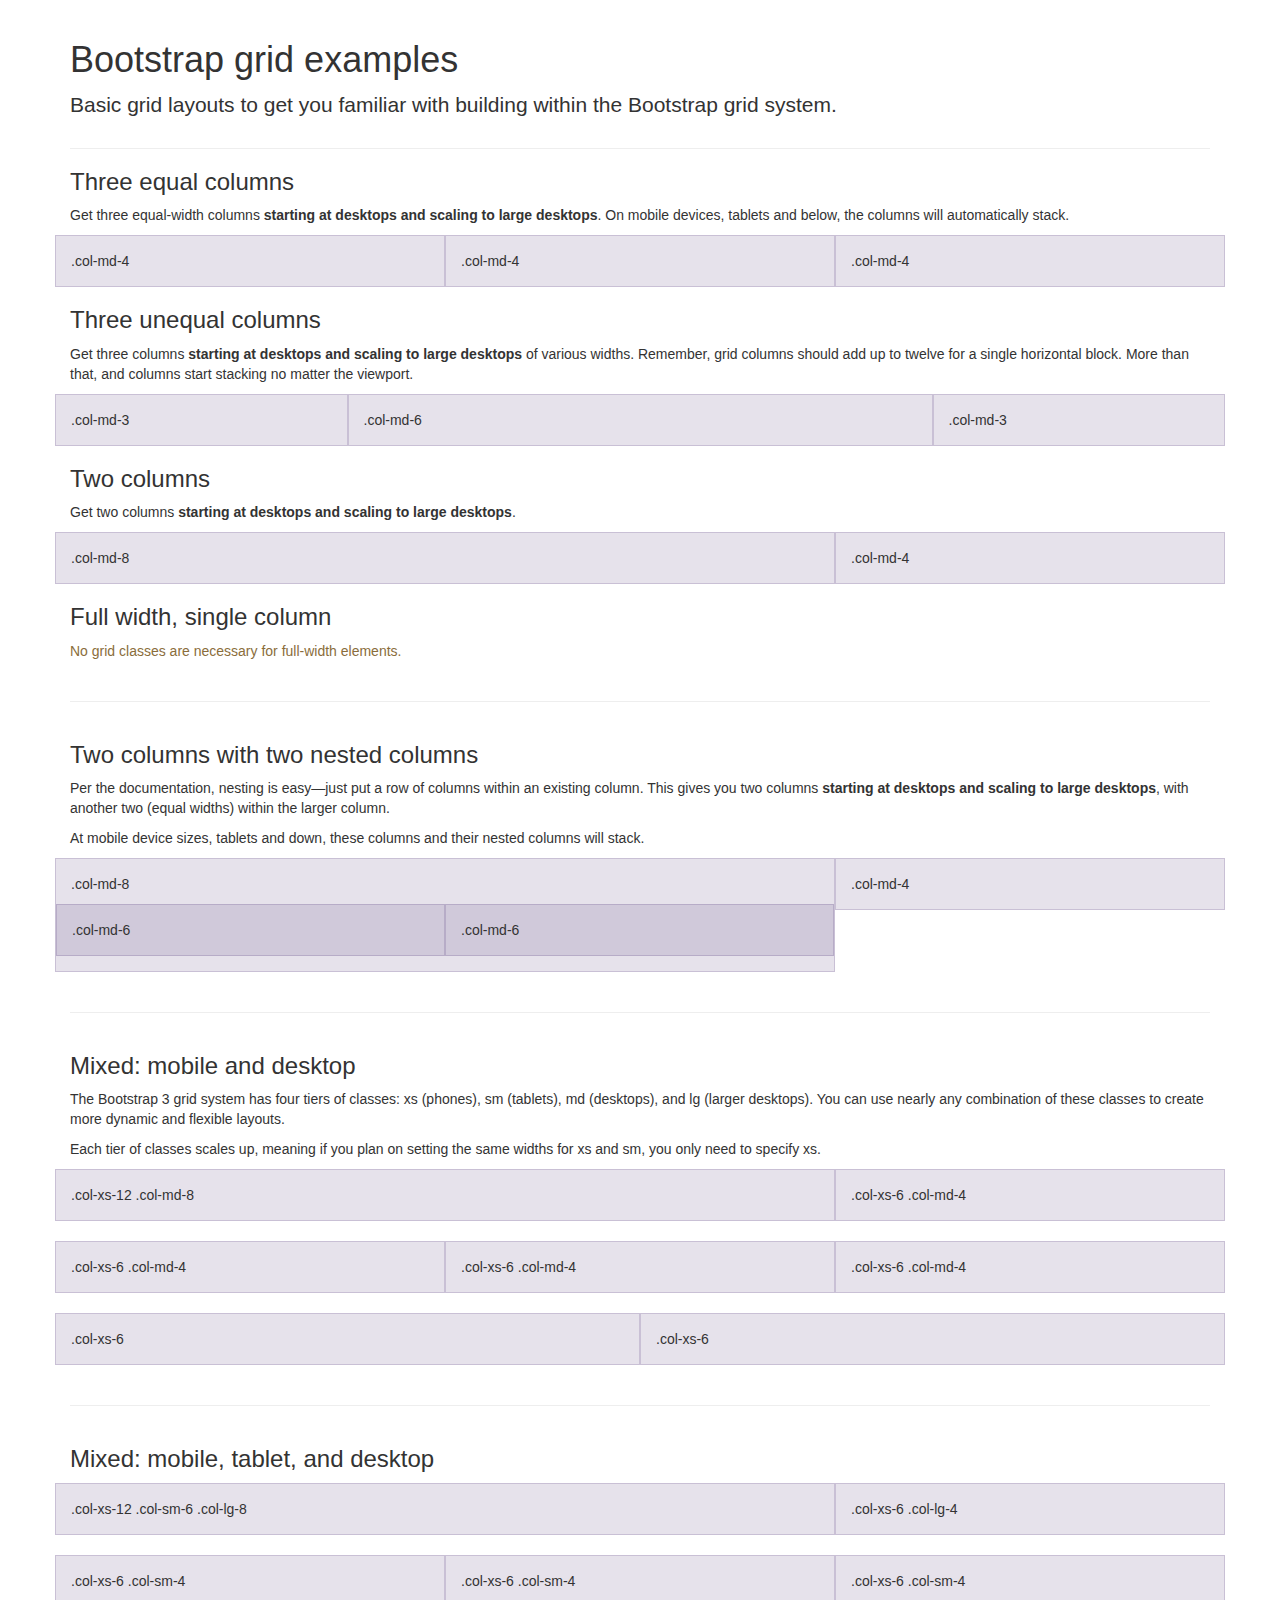
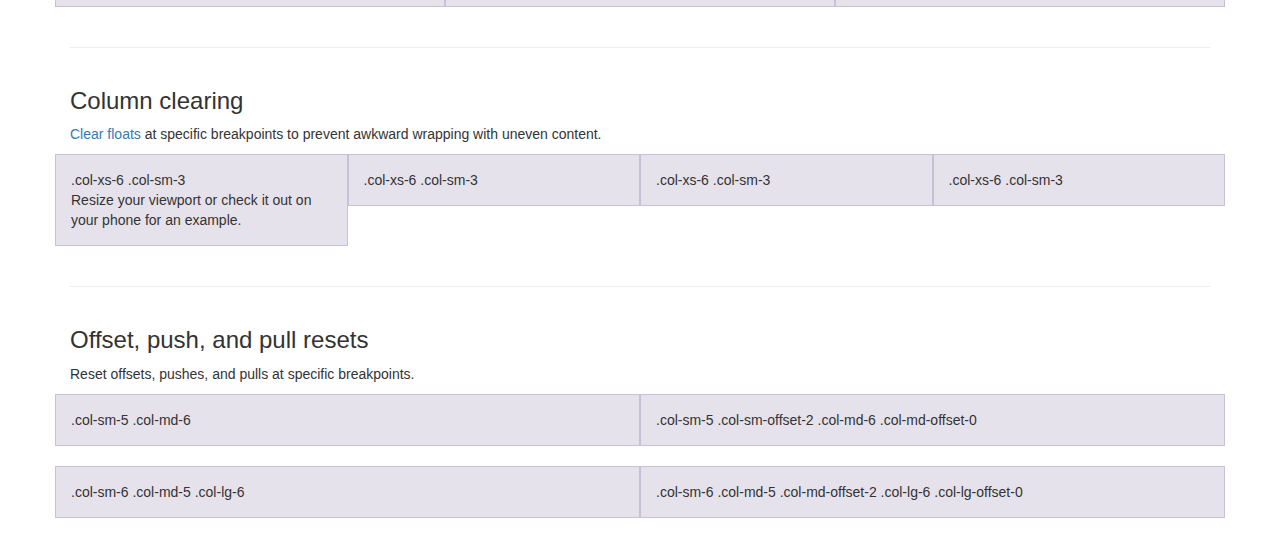
<file: docs/examples/grid/index.html>
<!DOCTYPE html>
<html lang="en">
  <head>
    <meta charset="utf-8">
    <meta http-equiv="X-UA-Compatible" content="IE=edge">
    <meta name="viewport" content="width=device-width, initial-scale=1">
    <!-- The above 3 meta tags *must* come first in the head; any other head content must come *after* these tags -->
    <meta name="description" content="">
    <meta name="author" content="">
    <link rel="icon" href="../../favicon.ico">

    <title>Grid Template for Bootstrap</title>

    <!-- Bootstrap core CSS -->
    <link href="../../dist/css/bootstrap.min.css" rel="stylesheet">

    <!-- IE10 viewport hack for Surface/desktop Windows 8 bug -->
    <link href="../../assets/css/ie10-viewport-bug-workaround.css" rel="stylesheet">

    <!-- Custom styles for this template -->
    <link href="grid.css" rel="stylesheet">

    <!-- Just for debugging purposes. Don't actually copy these 2 lines! -->
    <!--[if lt IE 9]><script src="../../assets/js/ie8-responsive-file-warning.js"></script><![endif]-->
    <script src="../../assets/js/ie-emulation-modes-warning.js"></script>

    <!-- HTML5 shim and Respond.js for IE8 support of HTML5 elements and media queries -->
    <!--[if lt IE 9]>
      <script src="https://oss.maxcdn.com/html5shiv/3.7.3/html5shiv.min.js"></script>
      <script src="https://oss.maxcdn.com/respond/1.4.2/respond.min.js"></script>
    <![endif]-->
  </head>

  <body>
    <div class="container">

      <div class="page-header">
        <h1>Bootstrap grid examples</h1>
        <p class="lead">Basic grid layouts to get you familiar with building within the Bootstrap grid system.</p>
      </div>

      <h3>Three equal columns</h3>
      <p>Get three equal-width columns <strong>starting at desktops and scaling to large desktops</strong>. On mobile devices, tablets and below, the columns will automatically stack.</p>
      <div class="row">
        <div class="col-md-4">.col-md-4</div>
        <div class="col-md-4">.col-md-4</div>
        <div class="col-md-4">.col-md-4</div>
      </div>

      <h3>Three unequal columns</h3>
      <p>Get three columns <strong>starting at desktops and scaling to large desktops</strong> of various widths. Remember, grid columns should add up to twelve for a single horizontal block. More than that, and columns start stacking no matter the viewport.</p>
      <div class="row">
        <div class="col-md-3">.col-md-3</div>
        <div class="col-md-6">.col-md-6</div>
        <div class="col-md-3">.col-md-3</div>
      </div>

      <h3>Two columns</h3>
      <p>Get two columns <strong>starting at desktops and scaling to large desktops</strong>.</p>
      <div class="row">
        <div class="col-md-8">.col-md-8</div>
        <div class="col-md-4">.col-md-4</div>
      </div>

      <h3>Full width, single column</h3>
      <p class="text-warning">No grid classes are necessary for full-width elements.</p>

      <hr>

      <h3>Two columns with two nested columns</h3>
      <p>Per the documentation, nesting is easy—just put a row of columns within an existing column. This gives you two columns <strong>starting at desktops and scaling to large desktops</strong>, with another two (equal widths) within the larger column.</p>
      <p>At mobile device sizes, tablets and down, these columns and their nested columns will stack.</p>
      <div class="row">
        <div class="col-md-8">
          .col-md-8
          <div class="row">
            <div class="col-md-6">.col-md-6</div>
            <div class="col-md-6">.col-md-6</div>
          </div>
        </div>
        <div class="col-md-4">.col-md-4</div>
      </div>

      <hr>

      <h3>Mixed: mobile and desktop</h3>
      <p>The Bootstrap 3 grid system has four tiers of classes: xs (phones), sm (tablets), md (desktops), and lg (larger desktops). You can use nearly any combination of these classes to create more dynamic and flexible layouts.</p>
      <p>Each tier of classes scales up, meaning if you plan on setting the same widths for xs and sm, you only need to specify xs.</p>
      <div class="row">
        <div class="col-xs-12 col-md-8">.col-xs-12 .col-md-8</div>
        <div class="col-xs-6 col-md-4">.col-xs-6 .col-md-4</div>
      </div>
      <div class="row">
        <div class="col-xs-6 col-md-4">.col-xs-6 .col-md-4</div>
        <div class="col-xs-6 col-md-4">.col-xs-6 .col-md-4</div>
        <div class="col-xs-6 col-md-4">.col-xs-6 .col-md-4</div>
      </div>
      <div class="row">
        <div class="col-xs-6">.col-xs-6</div>
        <div class="col-xs-6">.col-xs-6</div>
      </div>

      <hr>

      <h3>Mixed: mobile, tablet, and desktop</h3>
      <p></p>
      <div class="row">
        <div class="col-xs-12 col-sm-6 col-lg-8">.col-xs-12 .col-sm-6 .col-lg-8</div>
        <div class="col-xs-6 col-lg-4">.col-xs-6 .col-lg-4</div>
      </div>
      <div class="row">
        <div class="col-xs-6 col-sm-4">.col-xs-6 .col-sm-4</div>
        <div class="col-xs-6 col-sm-4">.col-xs-6 .col-sm-4</div>
        <div class="col-xs-6 col-sm-4">.col-xs-6 .col-sm-4</div>
      </div>

      <hr>

      <h3>Column clearing</h3>
      <p><a href="http://getbootstrap.com/css/#grid-responsive-resets">Clear floats</a> at specific breakpoints to prevent awkward wrapping with uneven content.</p>
      <div class="row">
        <div class="col-xs-6 col-sm-3">
          .col-xs-6 .col-sm-3
          <br>
          Resize your viewport or check it out on your phone for an example.
        </div>
        <div class="col-xs-6 col-sm-3">.col-xs-6 .col-sm-3</div>

        <!-- Add the extra clearfix for only the required viewport -->
        <div class="clearfix visible-xs"></div>

        <div class="col-xs-6 col-sm-3">.col-xs-6 .col-sm-3</div>
        <div class="col-xs-6 col-sm-3">.col-xs-6 .col-sm-3</div>
      </div>

      <hr>

      <h3>Offset, push, and pull resets</h3>
      <p>Reset offsets, pushes, and pulls at specific breakpoints.</p>
      <div class="row">
        <div class="col-sm-5 col-md-6">.col-sm-5 .col-md-6</div>
        <div class="col-sm-5 col-sm-offset-2 col-md-6 col-md-offset-0">.col-sm-5 .col-sm-offset-2 .col-md-6 .col-md-offset-0</div>
      </div>
      <div class="row">
        <div class="col-sm-6 col-md-5 col-lg-6">.col-sm-6 .col-md-5 .col-lg-6</div>
        <div class="col-sm-6 col-md-5 col-md-offset-2 col-lg-6 col-lg-offset-0">.col-sm-6 .col-md-5 .col-md-offset-2 .col-lg-6 .col-lg-offset-0</div>
      </div>


    </div> <!-- /container -->


    <!-- IE10 viewport hack for Surface/desktop Windows 8 bug -->
    <script src="../../assets/js/ie10-viewport-bug-workaround.js"></script>
  </body>
</html>
</file>
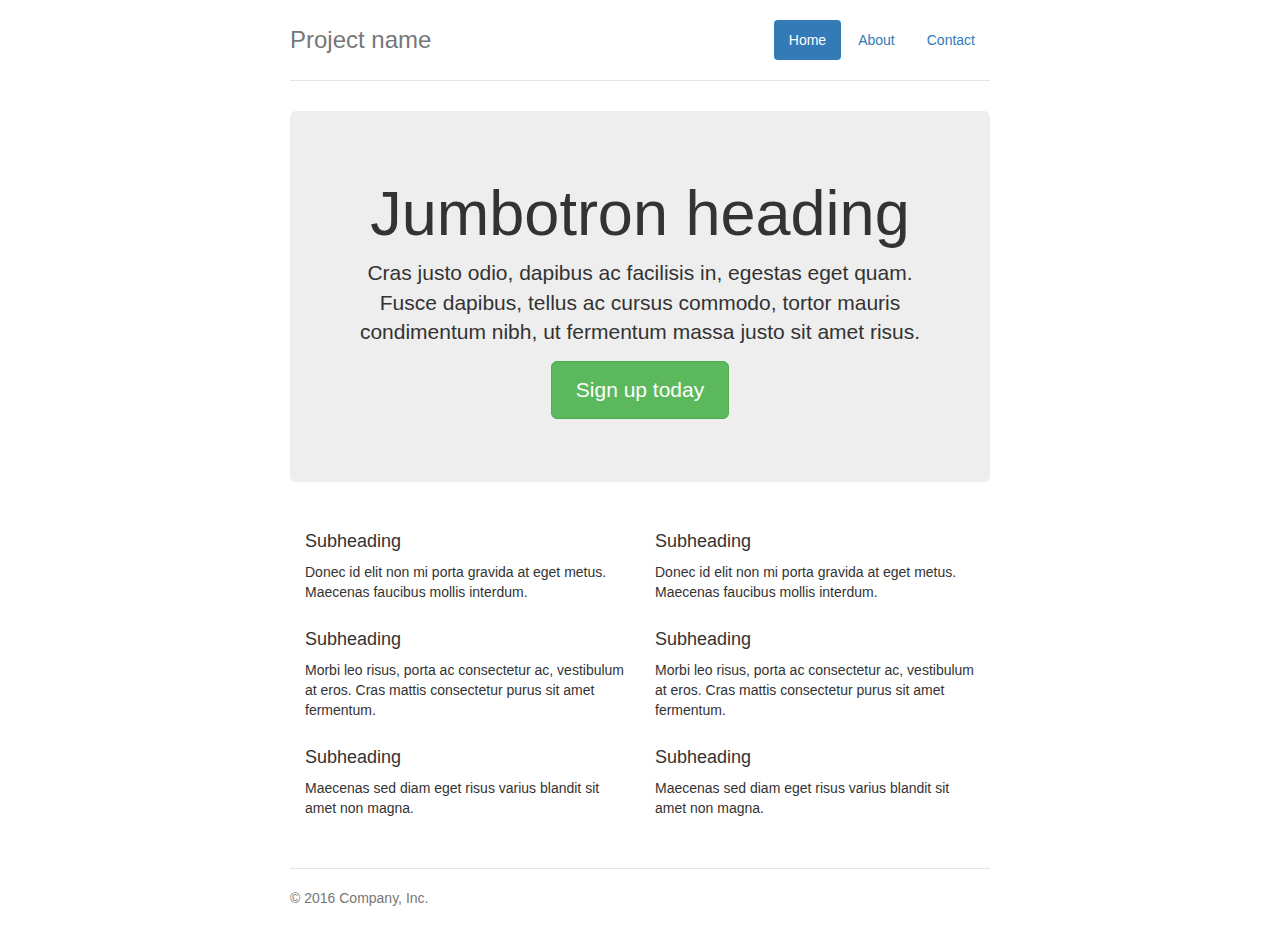
<file: docs/examples/jumbotron-narrow/index.html>
<!DOCTYPE html>
<html lang="en">
  <head>
    <meta charset="utf-8">
    <meta http-equiv="X-UA-Compatible" content="IE=edge">
    <meta name="viewport" content="width=device-width, initial-scale=1">
    <!-- The above 3 meta tags *must* come first in the head; any other head content must come *after* these tags -->
    <meta name="description" content="">
    <meta name="author" content="">
    <link rel="icon" href="../../favicon.ico">

    <title>Narrow Jumbotron Template for Bootstrap</title>

    <!-- Bootstrap core CSS -->
    <link href="../../dist/css/bootstrap.min.css" rel="stylesheet">

    <!-- IE10 viewport hack for Surface/desktop Windows 8 bug -->
    <link href="../../assets/css/ie10-viewport-bug-workaround.css" rel="stylesheet">

    <!-- Custom styles for this template -->
    <link href="jumbotron-narrow.css" rel="stylesheet">

    <!-- Just for debugging purposes. Don't actually copy these 2 lines! -->
    <!--[if lt IE 9]><script src="../../assets/js/ie8-responsive-file-warning.js"></script><![endif]-->
    <script src="../../assets/js/ie-emulation-modes-warning.js"></script>

    <!-- HTML5 shim and Respond.js for IE8 support of HTML5 elements and media queries -->
    <!--[if lt IE 9]>
      <script src="https://oss.maxcdn.com/html5shiv/3.7.3/html5shiv.min.js"></script>
      <script src="https://oss.maxcdn.com/respond/1.4.2/respond.min.js"></script>
    <![endif]-->
  </head>

  <body>

    <div class="container">
      <div class="header clearfix">
        <nav>
          <ul class="nav nav-pills pull-right">
            <li role="presentation" class="active"><a href="#">Home</a></li>
            <li role="presentation"><a href="#">About</a></li>
            <li role="presentation"><a href="#">Contact</a></li>
          </ul>
        </nav>
        <h3 class="text-muted">Project name</h3>
      </div>

      <div class="jumbotron">
        <h1>Jumbotron heading</h1>
        <p class="lead">Cras justo odio, dapibus ac facilisis in, egestas eget quam. Fusce dapibus, tellus ac cursus commodo, tortor mauris condimentum nibh, ut fermentum massa justo sit amet risus.</p>
        <p><a class="btn btn-lg btn-success" href="#" role="button">Sign up today</a></p>
      </div>

      <div class="row marketing">
        <div class="col-lg-6">
          <h4>Subheading</h4>
          <p>Donec id elit non mi porta gravida at eget metus. Maecenas faucibus mollis interdum.</p>

          <h4>Subheading</h4>
          <p>Morbi leo risus, porta ac consectetur ac, vestibulum at eros. Cras mattis consectetur purus sit amet fermentum.</p>

          <h4>Subheading</h4>
          <p>Maecenas sed diam eget risus varius blandit sit amet non magna.</p>
        </div>

        <div class="col-lg-6">
          <h4>Subheading</h4>
          <p>Donec id elit non mi porta gravida at eget metus. Maecenas faucibus mollis interdum.</p>

          <h4>Subheading</h4>
          <p>Morbi leo risus, porta ac consectetur ac, vestibulum at eros. Cras mattis consectetur purus sit amet fermentum.</p>

          <h4>Subheading</h4>
          <p>Maecenas sed diam eget risus varius blandit sit amet non magna.</p>
        </div>
      </div>

      <footer class="footer">
        <p>&copy; 2016 Company, Inc.</p>
      </footer>

    </div> <!-- /container -->


    <!-- IE10 viewport hack for Surface/desktop Windows 8 bug -->
    <script src="../../assets/js/ie10-viewport-bug-workaround.js"></script>
  </body>
</html>
</file>
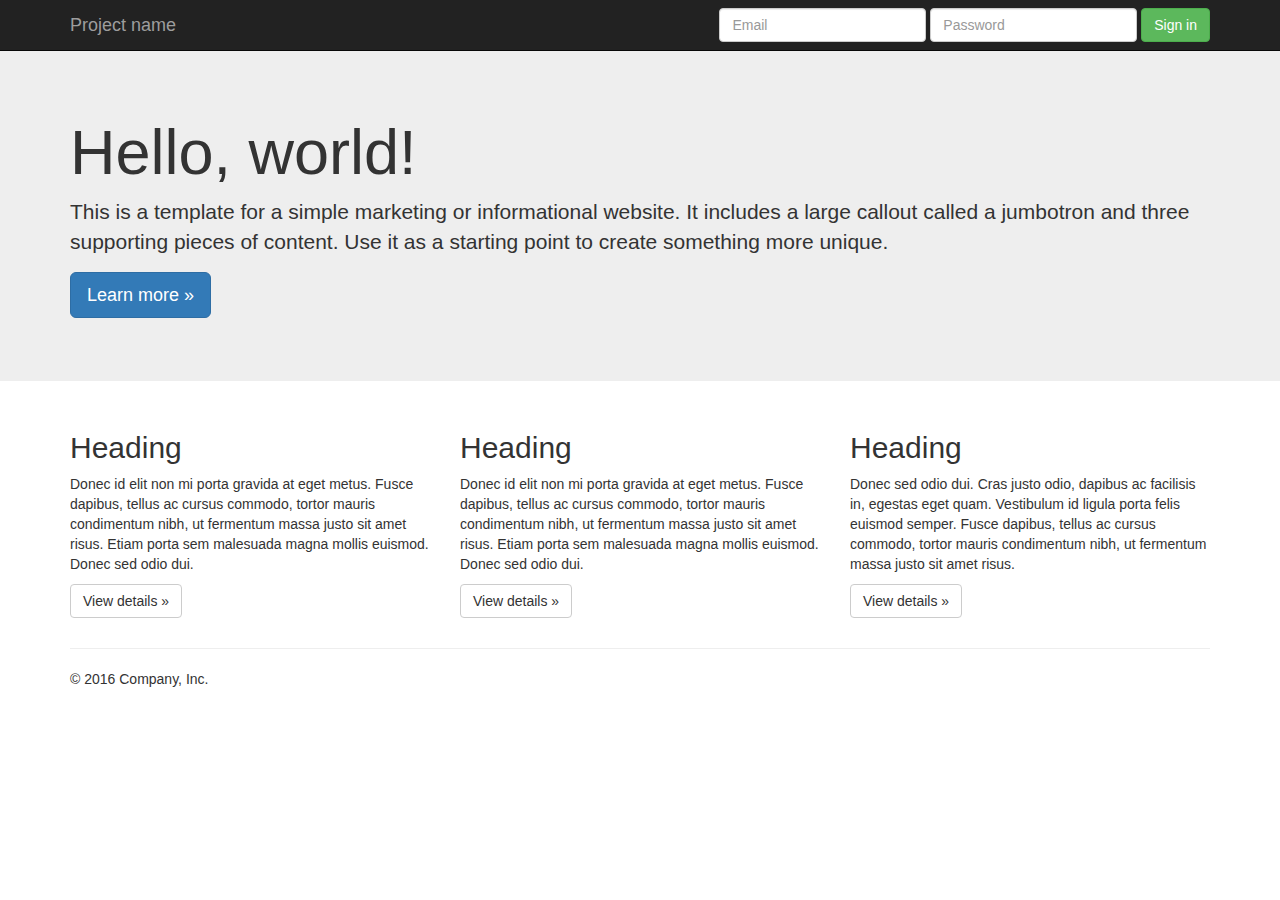
<file: docs/examples/jumbotron/index.html>
<!DOCTYPE html>
<html lang="en">
  <head>
    <meta charset="utf-8">
    <meta http-equiv="X-UA-Compatible" content="IE=edge">
    <meta name="viewport" content="width=device-width, initial-scale=1">
    <!-- The above 3 meta tags *must* come first in the head; any other head content must come *after* these tags -->
    <meta name="description" content="">
    <meta name="author" content="">
    <link rel="icon" href="../../favicon.ico">

    <title>Jumbotron Template for Bootstrap</title>

    <!-- Bootstrap core CSS -->
    <link href="../../dist/css/bootstrap.min.css" rel="stylesheet">

    <!-- IE10 viewport hack for Surface/desktop Windows 8 bug -->
    <link href="../../assets/css/ie10-viewport-bug-workaround.css" rel="stylesheet">

    <!-- Custom styles for this template -->
    <link href="jumbotron.css" rel="stylesheet">

    <!-- Just for debugging purposes. Don't actually copy these 2 lines! -->
    <!--[if lt IE 9]><script src="../../assets/js/ie8-responsive-file-warning.js"></script><![endif]-->
    <script src="../../assets/js/ie-emulation-modes-warning.js"></script>

    <!-- HTML5 shim and Respond.js for IE8 support of HTML5 elements and media queries -->
    <!--[if lt IE 9]>
      <script src="https://oss.maxcdn.com/html5shiv/3.7.3/html5shiv.min.js"></script>
      <script src="https://oss.maxcdn.com/respond/1.4.2/respond.min.js"></script>
    <![endif]-->
  </head>

  <body>

    <nav class="navbar navbar-inverse navbar-fixed-top">
      <div class="container">
        <div class="navbar-header">
          <button type="button" class="navbar-toggle collapsed" data-toggle="collapse" data-target="#navbar" aria-expanded="false" aria-controls="navbar">
            <span class="sr-only">Toggle navigation</span>
            <span class="icon-bar"></span>
            <span class="icon-bar"></span>
            <span class="icon-bar"></span>
          </button>
          <a class="navbar-brand" href="#">Project name</a>
        </div>
        <div id="navbar" class="navbar-collapse collapse">
          <form class="navbar-form navbar-right">
            <div class="form-group">
              <input type="text" placeholder="Email" class="form-control">
            </div>
            <div class="form-group">
              <input type="password" placeholder="Password" class="form-control">
            </div>
            <button type="submit" class="btn btn-success">Sign in</button>
          </form>
        </div><!--/.navbar-collapse -->
      </div>
    </nav>

    <!-- Main jumbotron for a primary marketing message or call to action -->
    <div class="jumbotron">
      <div class="container">
        <h1>Hello, world!</h1>
        <p>This is a template for a simple marketing or informational website. It includes a large callout called a jumbotron and three supporting pieces of content. Use it as a starting point to create something more unique.</p>
        <p><a class="btn btn-primary btn-lg" href="#" role="button">Learn more &raquo;</a></p>
      </div>
    </div>

    <div class="container">
      <!-- Example row of columns -->
      <div class="row">
        <div class="col-md-4">
          <h2>Heading</h2>
          <p>Donec id elit non mi porta gravida at eget metus. Fusce dapibus, tellus ac cursus commodo, tortor mauris condimentum nibh, ut fermentum massa justo sit amet risus. Etiam porta sem malesuada magna mollis euismod. Donec sed odio dui. </p>
          <p><a class="btn btn-default" href="#" role="button">View details &raquo;</a></p>
        </div>
        <div class="col-md-4">
          <h2>Heading</h2>
          <p>Donec id elit non mi porta gravida at eget metus. Fusce dapibus, tellus ac cursus commodo, tortor mauris condimentum nibh, ut fermentum massa justo sit amet risus. Etiam porta sem malesuada magna mollis euismod. Donec sed odio dui. </p>
          <p><a class="btn btn-default" href="#" role="button">View details &raquo;</a></p>
       </div>
        <div class="col-md-4">
          <h2>Heading</h2>
          <p>Donec sed odio dui. Cras justo odio, dapibus ac facilisis in, egestas eget quam. Vestibulum id ligula porta felis euismod semper. Fusce dapibus, tellus ac cursus commodo, tortor mauris condimentum nibh, ut fermentum massa justo sit amet risus.</p>
          <p><a class="btn btn-default" href="#" role="button">View details &raquo;</a></p>
        </div>
      </div>

      <hr>

      <footer>
        <p>&copy; 2016 Company, Inc.</p>
      </footer>
    </div> <!-- /container -->


    <!-- Bootstrap core JavaScript
    ================================================== -->
    <!-- Placed at the end of the document so the pages load faster -->
    <script src="https://ajax.googleapis.com/ajax/libs/jquery/1.12.4/jquery.min.js"></script>
    <script>window.jQuery || document.write('<script src="../../assets/js/vendor/jquery.min.js"><\/script>')</script>
    <script src="../../dist/js/bootstrap.min.js"></script>
    <!-- IE10 viewport hack for Surface/desktop Windows 8 bug -->
    <script src="../../assets/js/ie10-viewport-bug-workaround.js"></script>
  </body>
</html>
</file>
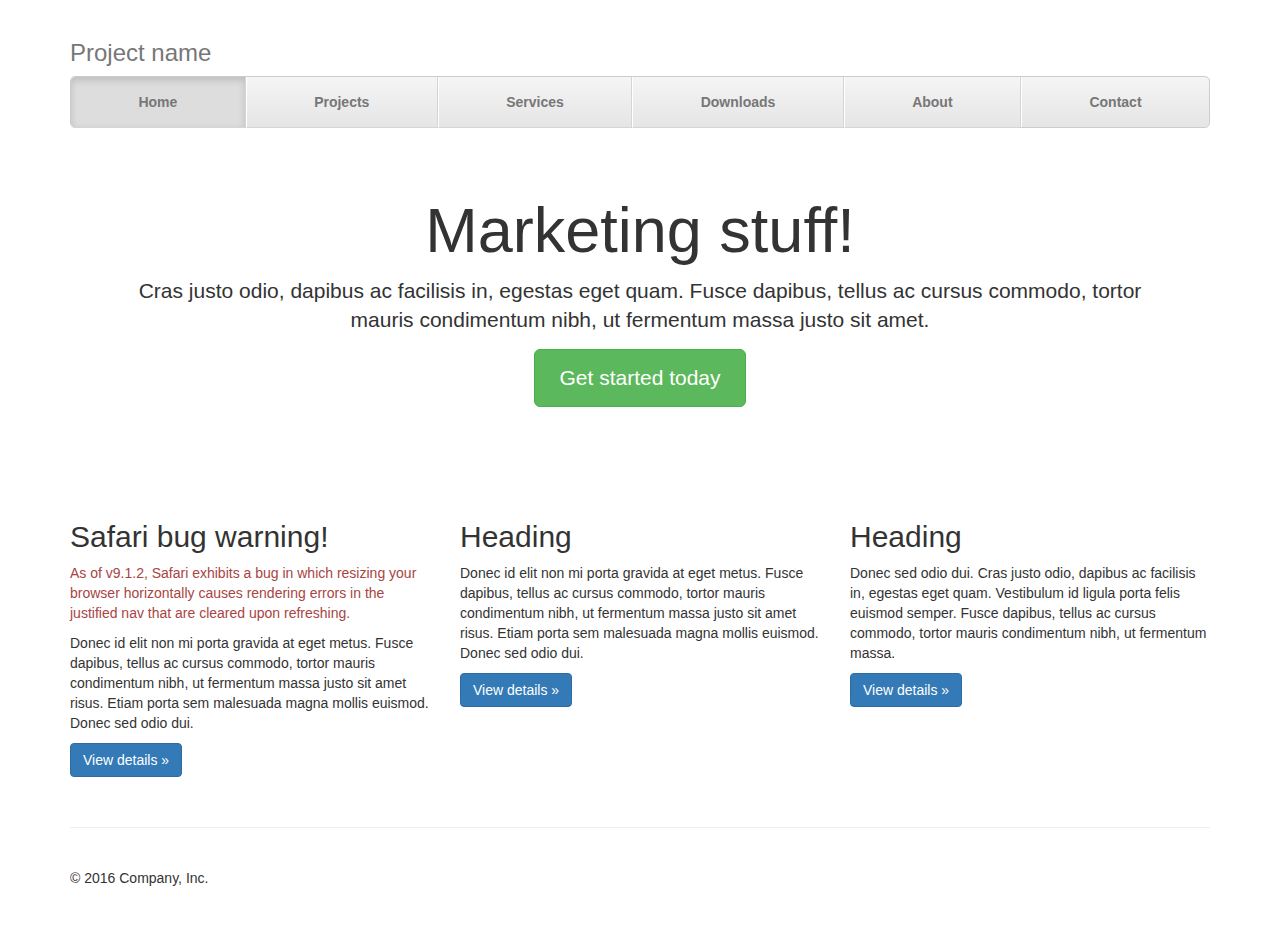
<file: docs/examples/justified-nav/index.html>
<!DOCTYPE html>
<html lang="en">
  <head>
    <meta charset="utf-8">
    <meta http-equiv="X-UA-Compatible" content="IE=edge">
    <meta name="viewport" content="width=device-width, initial-scale=1">
    <!-- The above 3 meta tags *must* come first in the head; any other head content must come *after* these tags -->
    <meta name="description" content="">
    <meta name="author" content="">
    <link rel="icon" href="../../favicon.ico">

    <title>Justified Nav Template for Bootstrap</title>

    <!-- Bootstrap core CSS -->
    <link href="../../dist/css/bootstrap.min.css" rel="stylesheet">

    <!-- IE10 viewport hack for Surface/desktop Windows 8 bug -->
    <link href="../../assets/css/ie10-viewport-bug-workaround.css" rel="stylesheet">

    <!-- Custom styles for this template -->
    <link href="justified-nav.css" rel="stylesheet">

    <!-- Just for debugging purposes. Don't actually copy these 2 lines! -->
    <!--[if lt IE 9]><script src="../../assets/js/ie8-responsive-file-warning.js"></script><![endif]-->
    <script src="../../assets/js/ie-emulation-modes-warning.js"></script>

    <!-- HTML5 shim and Respond.js for IE8 support of HTML5 elements and media queries -->
    <!--[if lt IE 9]>
      <script src="https://oss.maxcdn.com/html5shiv/3.7.3/html5shiv.min.js"></script>
      <script src="https://oss.maxcdn.com/respond/1.4.2/respond.min.js"></script>
    <![endif]-->
  </head>

  <body>

    <div class="container">

      <!-- The justified navigation menu is meant for single line per list item.
           Multiple lines will require custom code not provided by Bootstrap. -->
      <div class="masthead">
        <h3 class="text-muted">Project name</h3>
        <nav>
          <ul class="nav nav-justified">
            <li class="active"><a href="#">Home</a></li>
            <li><a href="#">Projects</a></li>
            <li><a href="#">Services</a></li>
            <li><a href="#">Downloads</a></li>
            <li><a href="#">About</a></li>
            <li><a href="#">Contact</a></li>
          </ul>
        </nav>
      </div>

      <!-- Jumbotron -->
      <div class="jumbotron">
        <h1>Marketing stuff!</h1>
        <p class="lead">Cras justo odio, dapibus ac facilisis in, egestas eget quam. Fusce dapibus, tellus ac cursus commodo, tortor mauris condimentum nibh, ut fermentum massa justo sit amet.</p>
        <p><a class="btn btn-lg btn-success" href="#" role="button">Get started today</a></p>
      </div>

      <!-- Example row of columns -->
      <div class="row">
        <div class="col-lg-4">
          <h2>Safari bug warning!</h2>
          <p class="text-danger">As of v9.1.2, Safari exhibits a bug in which resizing your browser horizontally causes rendering errors in the justified nav that are cleared upon refreshing.</p>
          <p>Donec id elit non mi porta gravida at eget metus. Fusce dapibus, tellus ac cursus commodo, tortor mauris condimentum nibh, ut fermentum massa justo sit amet risus. Etiam porta sem malesuada magna mollis euismod. Donec sed odio dui. </p>
          <p><a class="btn btn-primary" href="#" role="button">View details &raquo;</a></p>
        </div>
        <div class="col-lg-4">
          <h2>Heading</h2>
          <p>Donec id elit non mi porta gravida at eget metus. Fusce dapibus, tellus ac cursus commodo, tortor mauris condimentum nibh, ut fermentum massa justo sit amet risus. Etiam porta sem malesuada magna mollis euismod. Donec sed odio dui. </p>
          <p><a class="btn btn-primary" href="#" role="button">View details &raquo;</a></p>
       </div>
        <div class="col-lg-4">
          <h2>Heading</h2>
          <p>Donec sed odio dui. Cras justo odio, dapibus ac facilisis in, egestas eget quam. Vestibulum id ligula porta felis euismod semper. Fusce dapibus, tellus ac cursus commodo, tortor mauris condimentum nibh, ut fermentum massa.</p>
          <p><a class="btn btn-primary" href="#" role="button">View details &raquo;</a></p>
        </div>
      </div>

      <!-- Site footer -->
      <footer class="footer">
        <p>&copy; 2016 Company, Inc.</p>
      </footer>

    </div> <!-- /container -->


    <!-- IE10 viewport hack for Surface/desktop Windows 8 bug -->
    <script src="../../assets/js/ie10-viewport-bug-workaround.js"></script>
  </body>
</html>
</file>
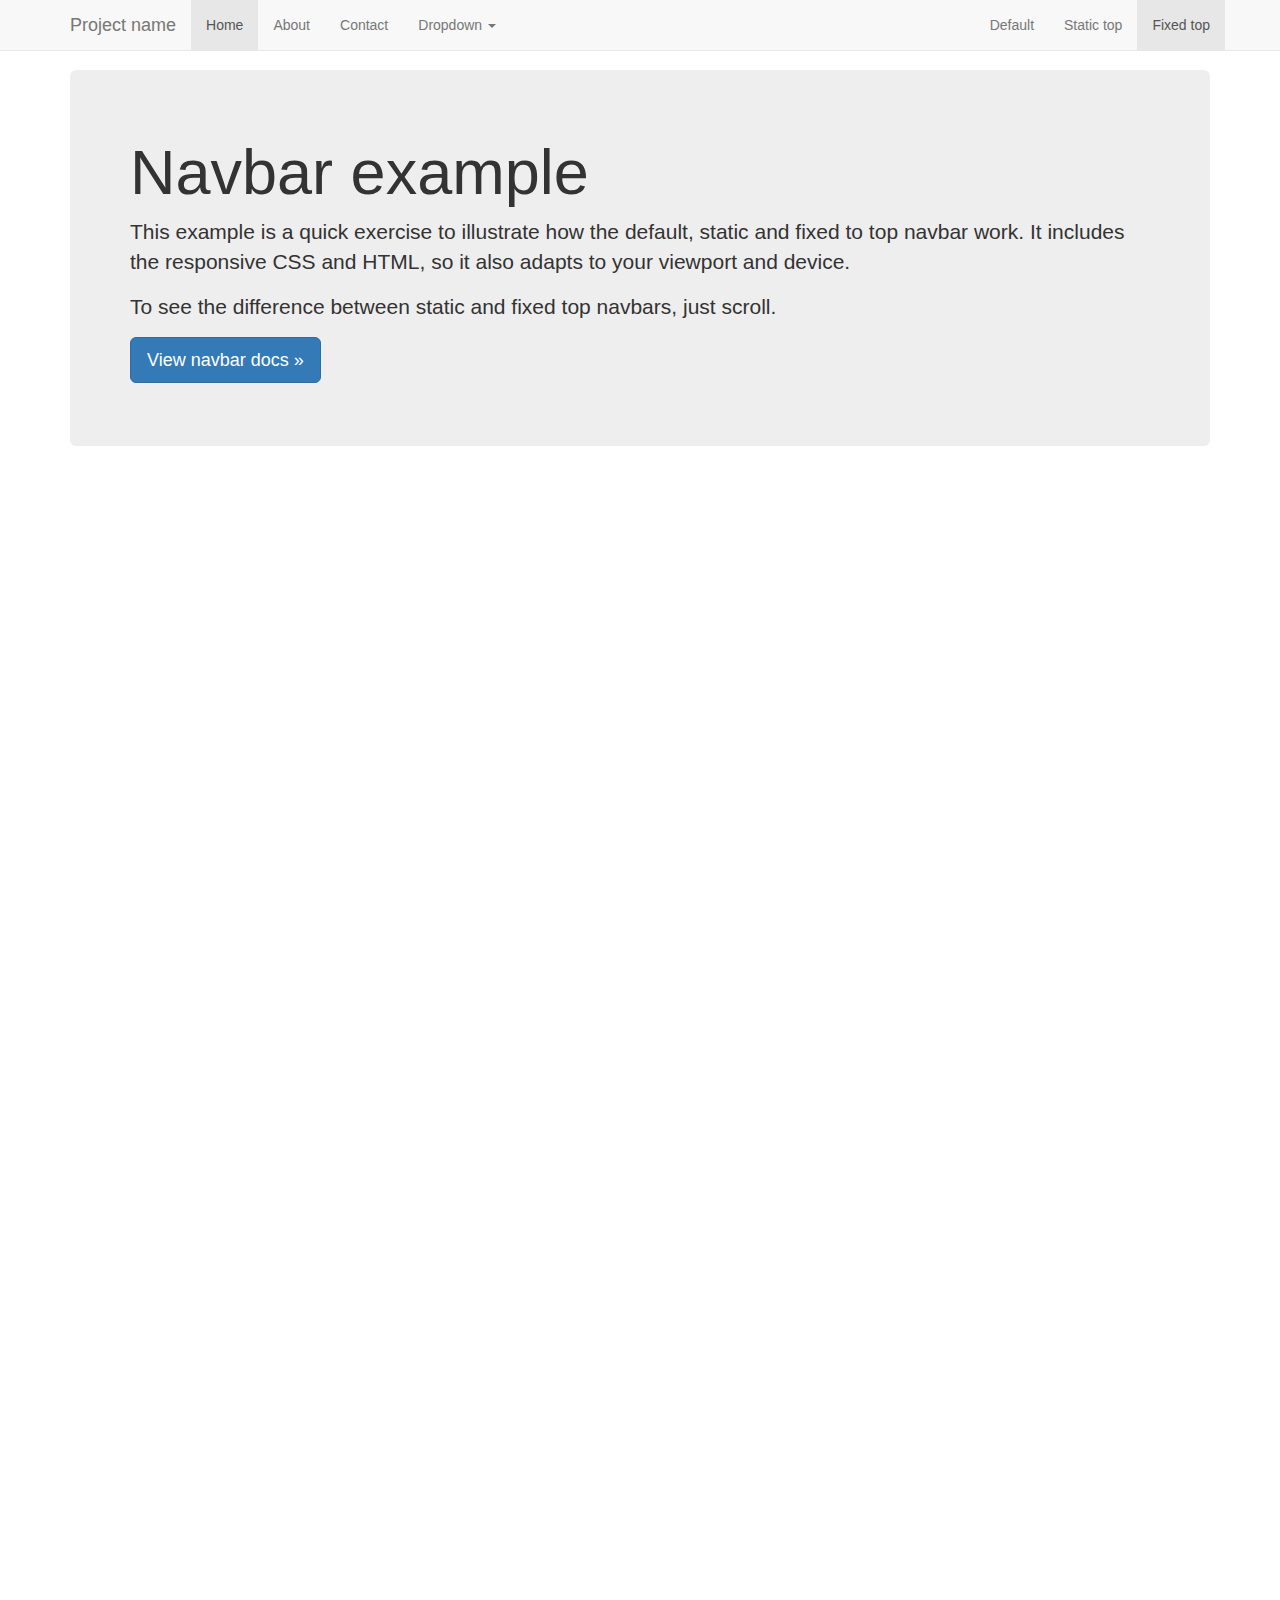
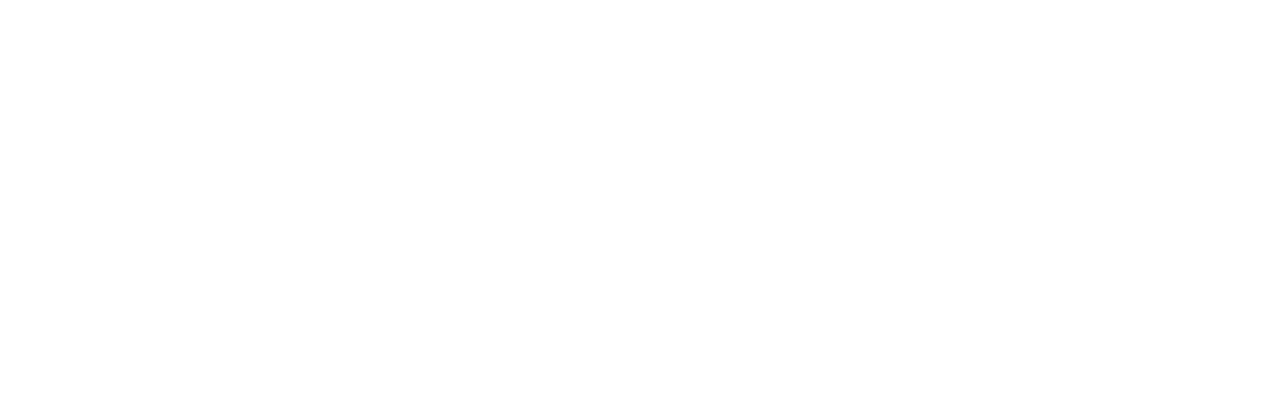
<file: docs/examples/navbar-fixed-top/index.html>
<!DOCTYPE html>
<html lang="en">
  <head>
    <meta charset="utf-8">
    <meta http-equiv="X-UA-Compatible" content="IE=edge">
    <meta name="viewport" content="width=device-width, initial-scale=1">
    <!-- The above 3 meta tags *must* come first in the head; any other head content must come *after* these tags -->
    <meta name="description" content="">
    <meta name="author" content="">
    <link rel="icon" href="../../favicon.ico">

    <title>Fixed Top Navbar Example for Bootstrap</title>

    <!-- Bootstrap core CSS -->
    <link href="../../dist/css/bootstrap.min.css" rel="stylesheet">

    <!-- IE10 viewport hack for Surface/desktop Windows 8 bug -->
    <link href="../../assets/css/ie10-viewport-bug-workaround.css" rel="stylesheet">

    <!-- Custom styles for this template -->
    <link href="navbar-fixed-top.css" rel="stylesheet">

    <!-- Just for debugging purposes. Don't actually copy these 2 lines! -->
    <!--[if lt IE 9]><script src="../../assets/js/ie8-responsive-file-warning.js"></script><![endif]-->
    <script src="../../assets/js/ie-emulation-modes-warning.js"></script>

    <!-- HTML5 shim and Respond.js for IE8 support of HTML5 elements and media queries -->
    <!--[if lt IE 9]>
      <script src="https://oss.maxcdn.com/html5shiv/3.7.3/html5shiv.min.js"></script>
      <script src="https://oss.maxcdn.com/respond/1.4.2/respond.min.js"></script>
    <![endif]-->
  </head>

  <body>

    <!-- Fixed navbar -->
    <nav class="navbar navbar-default navbar-fixed-top">
      <div class="container">
        <div class="navbar-header">
          <button type="button" class="navbar-toggle collapsed" data-toggle="collapse" data-target="#navbar" aria-expanded="false" aria-controls="navbar">
            <span class="sr-only">Toggle navigation</span>
            <span class="icon-bar"></span>
            <span class="icon-bar"></span>
            <span class="icon-bar"></span>
          </button>
          <a class="navbar-brand" href="#">Project name</a>
        </div>
        <div id="navbar" class="navbar-collapse collapse">
          <ul class="nav navbar-nav">
            <li class="active"><a href="#">Home</a></li>
            <li><a href="#about">About</a></li>
            <li><a href="#contact">Contact</a></li>
            <li class="dropdown">
              <a href="#" class="dropdown-toggle" data-toggle="dropdown" role="button" aria-haspopup="true" aria-expanded="false">Dropdown <span class="caret"></span></a>
              <ul class="dropdown-menu">
                <li><a href="#">Action</a></li>
                <li><a href="#">Another action</a></li>
                <li><a href="#">Something else here</a></li>
                <li role="separator" class="divider"></li>
                <li class="dropdown-header">Nav header</li>
                <li><a href="#">Separated link</a></li>
                <li><a href="#">One more separated link</a></li>
              </ul>
            </li>
          </ul>
          <ul class="nav navbar-nav navbar-right">
            <li><a href="../navbar/">Default</a></li>
            <li><a href="../navbar-static-top/">Static top</a></li>
            <li class="active"><a href="./">Fixed top <span class="sr-only">(current)</span></a></li>
          </ul>
        </div><!--/.nav-collapse -->
      </div>
    </nav>

    <div class="container">

      <!-- Main component for a primary marketing message or call to action -->
      <div class="jumbotron">
        <h1>Navbar example</h1>
        <p>This example is a quick exercise to illustrate how the default, static and fixed to top navbar work. It includes the responsive CSS and HTML, so it also adapts to your viewport and device.</p>
        <p>To see the difference between static and fixed top navbars, just scroll.</p>
        <p>
          <a class="btn btn-lg btn-primary" href="../../components/#navbar" role="button">View navbar docs &raquo;</a>
        </p>
      </div>

    </div> <!-- /container -->


    <!-- Bootstrap core JavaScript
    ================================================== -->
    <!-- Placed at the end of the document so the pages load faster -->
    <script src="https://ajax.googleapis.com/ajax/libs/jquery/1.12.4/jquery.min.js"></script>
    <script>window.jQuery || document.write('<script src="../../assets/js/vendor/jquery.min.js"><\/script>')</script>
    <script src="../../dist/js/bootstrap.min.js"></script>
    <!-- IE10 viewport hack for Surface/desktop Windows 8 bug -->
    <script src="../../assets/js/ie10-viewport-bug-workaround.js"></script>
  </body>
</html>
</file>
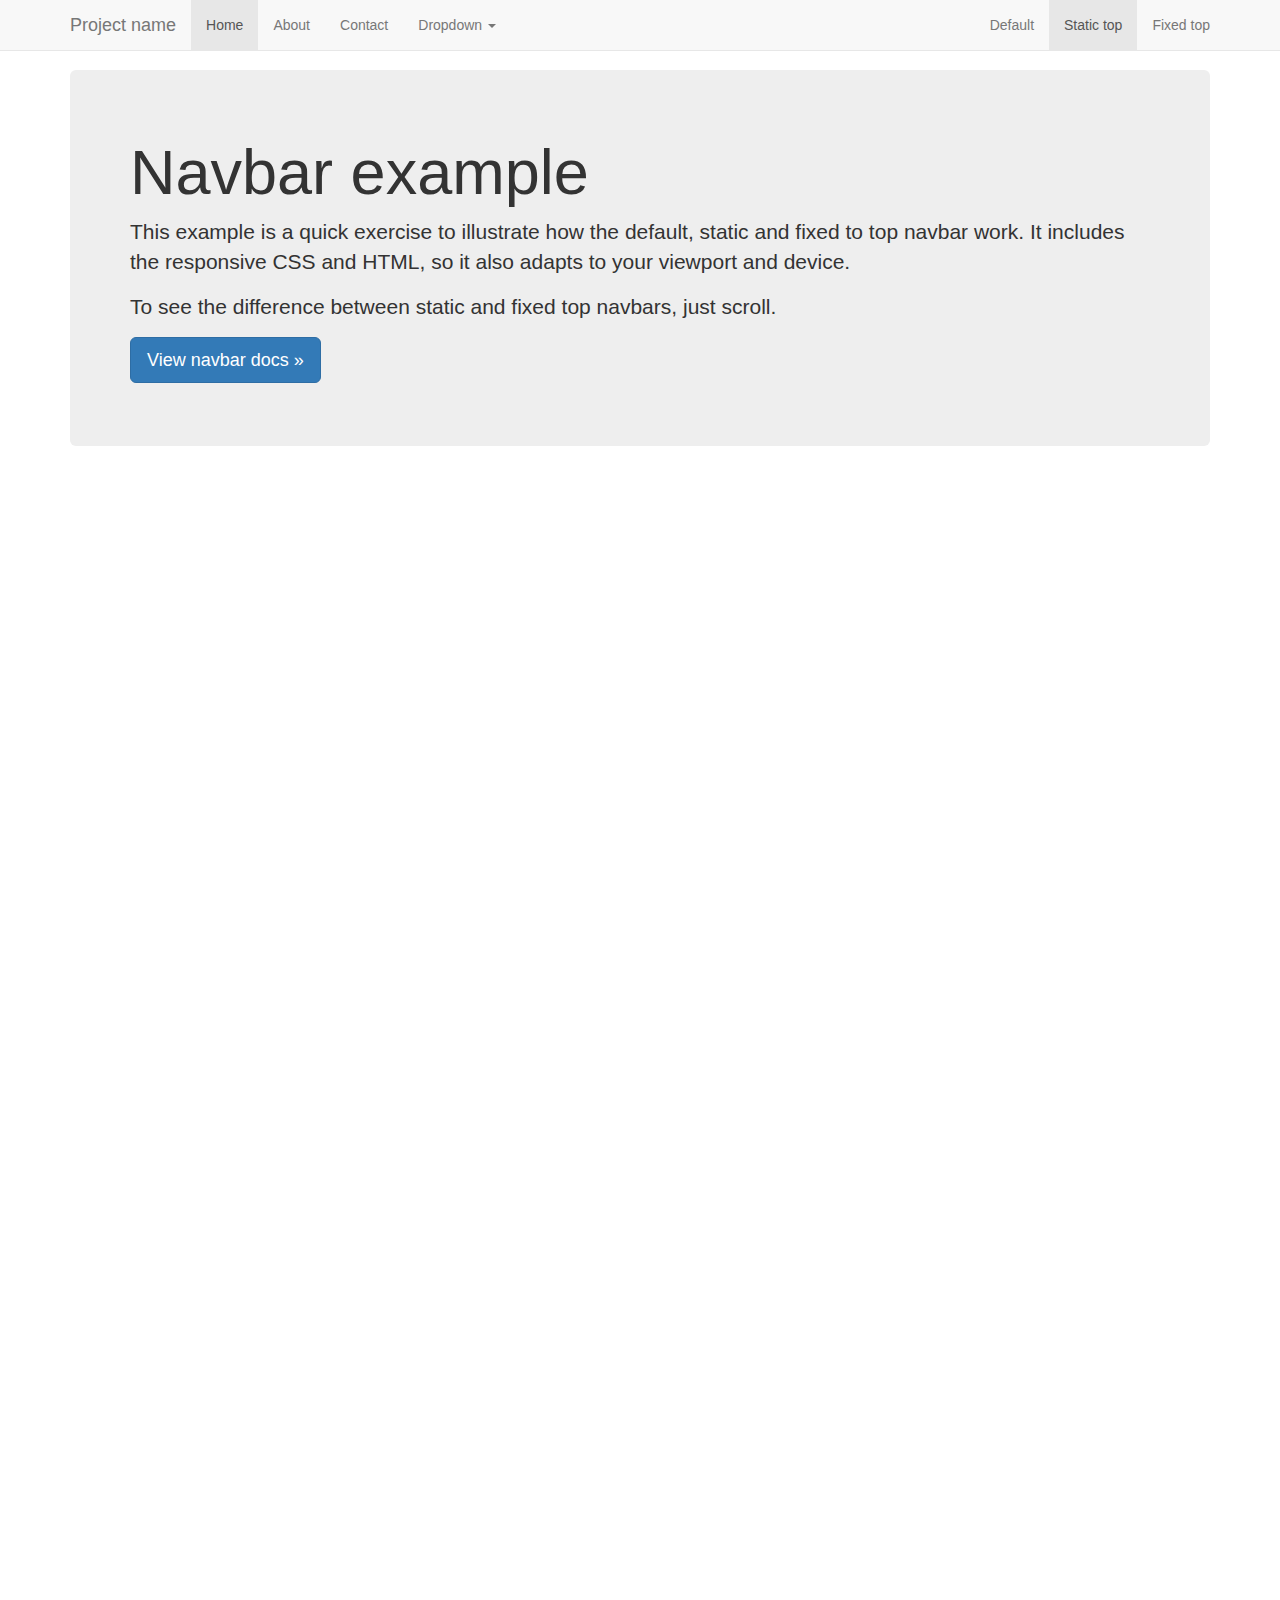
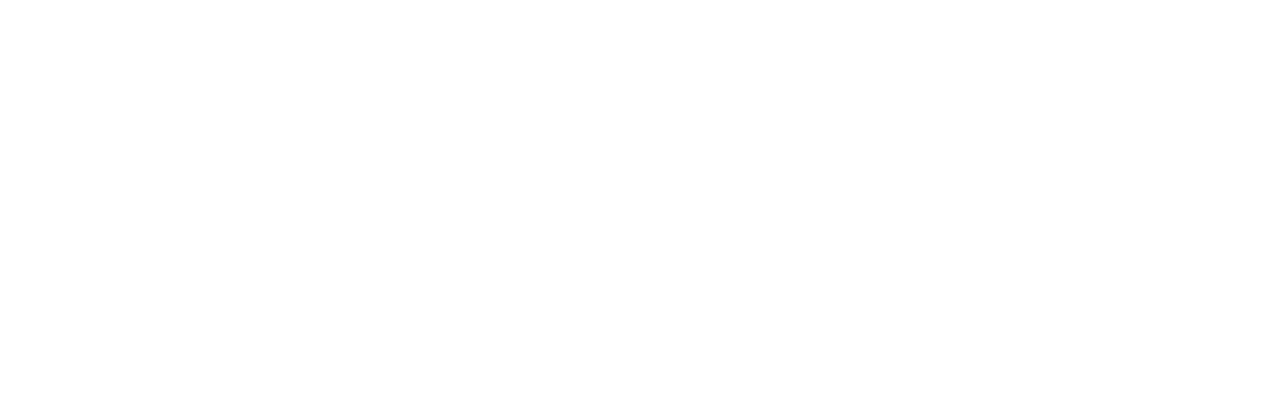
<file: docs/examples/navbar-static-top/index.html>
<!DOCTYPE html>
<html lang="en">
  <head>
    <meta charset="utf-8">
    <meta http-equiv="X-UA-Compatible" content="IE=edge">
    <meta name="viewport" content="width=device-width, initial-scale=1">
    <!-- The above 3 meta tags *must* come first in the head; any other head content must come *after* these tags -->
    <meta name="description" content="">
    <meta name="author" content="">
    <link rel="icon" href="../../favicon.ico">

    <title>Static Top Navbar Example for Bootstrap</title>

    <!-- Bootstrap core CSS -->
    <link href="../../dist/css/bootstrap.min.css" rel="stylesheet">

    <!-- IE10 viewport hack for Surface/desktop Windows 8 bug -->
    <link href="../../assets/css/ie10-viewport-bug-workaround.css" rel="stylesheet">

    <!-- Custom styles for this template -->
    <link href="navbar-static-top.css" rel="stylesheet">

    <!-- Just for debugging purposes. Don't actually copy these 2 lines! -->
    <!--[if lt IE 9]><script src="../../assets/js/ie8-responsive-file-warning.js"></script><![endif]-->
    <script src="../../assets/js/ie-emulation-modes-warning.js"></script>

    <!-- HTML5 shim and Respond.js for IE8 support of HTML5 elements and media queries -->
    <!--[if lt IE 9]>
      <script src="https://oss.maxcdn.com/html5shiv/3.7.3/html5shiv.min.js"></script>
      <script src="https://oss.maxcdn.com/respond/1.4.2/respond.min.js"></script>
    <![endif]-->
  </head>

  <body>

    <!-- Static navbar -->
    <nav class="navbar navbar-default navbar-static-top">
      <div class="container">
        <div class="navbar-header">
          <button type="button" class="navbar-toggle collapsed" data-toggle="collapse" data-target="#navbar" aria-expanded="false" aria-controls="navbar">
            <span class="sr-only">Toggle navigation</span>
            <span class="icon-bar"></span>
            <span class="icon-bar"></span>
            <span class="icon-bar"></span>
          </button>
          <a class="navbar-brand" href="#">Project name</a>
        </div>
        <div id="navbar" class="navbar-collapse collapse">
          <ul class="nav navbar-nav">
            <li class="active"><a href="#">Home</a></li>
            <li><a href="#about">About</a></li>
            <li><a href="#contact">Contact</a></li>
            <li class="dropdown">
              <a href="#" class="dropdown-toggle" data-toggle="dropdown" role="button" aria-haspopup="true" aria-expanded="false">Dropdown <span class="caret"></span></a>
              <ul class="dropdown-menu">
                <li><a href="#">Action</a></li>
                <li><a href="#">Another action</a></li>
                <li><a href="#">Something else here</a></li>
                <li role="separator" class="divider"></li>
                <li class="dropdown-header">Nav header</li>
                <li><a href="#">Separated link</a></li>
                <li><a href="#">One more separated link</a></li>
              </ul>
            </li>
          </ul>
          <ul class="nav navbar-nav navbar-right">
            <li><a href="../navbar/">Default</a></li>
            <li class="active"><a href="./">Static top <span class="sr-only">(current)</span></a></li>
            <li><a href="../navbar-fixed-top/">Fixed top</a></li>
          </ul>
        </div><!--/.nav-collapse -->
      </div>
    </nav>


    <div class="container">

      <!-- Main component for a primary marketing message or call to action -->
      <div class="jumbotron">
        <h1>Navbar example</h1>
        <p>This example is a quick exercise to illustrate how the default, static and fixed to top navbar work. It includes the responsive CSS and HTML, so it also adapts to your viewport and device.</p>
        <p>To see the difference between static and fixed top navbars, just scroll.</p>
        <p>
          <a class="btn btn-lg btn-primary" href="../../components/#navbar" role="button">View navbar docs &raquo;</a>
        </p>
      </div>

    </div> <!-- /container -->


    <!-- Bootstrap core JavaScript
    ================================================== -->
    <!-- Placed at the end of the document so the pages load faster -->
    <script src="https://ajax.googleapis.com/ajax/libs/jquery/1.12.4/jquery.min.js"></script>
    <script>window.jQuery || document.write('<script src="../../assets/js/vendor/jquery.min.js"><\/script>')</script>
    <script src="../../dist/js/bootstrap.min.js"></script>
    <!-- IE10 viewport hack for Surface/desktop Windows 8 bug -->
    <script src="../../assets/js/ie10-viewport-bug-workaround.js"></script>
  </body>
</html>
</file>
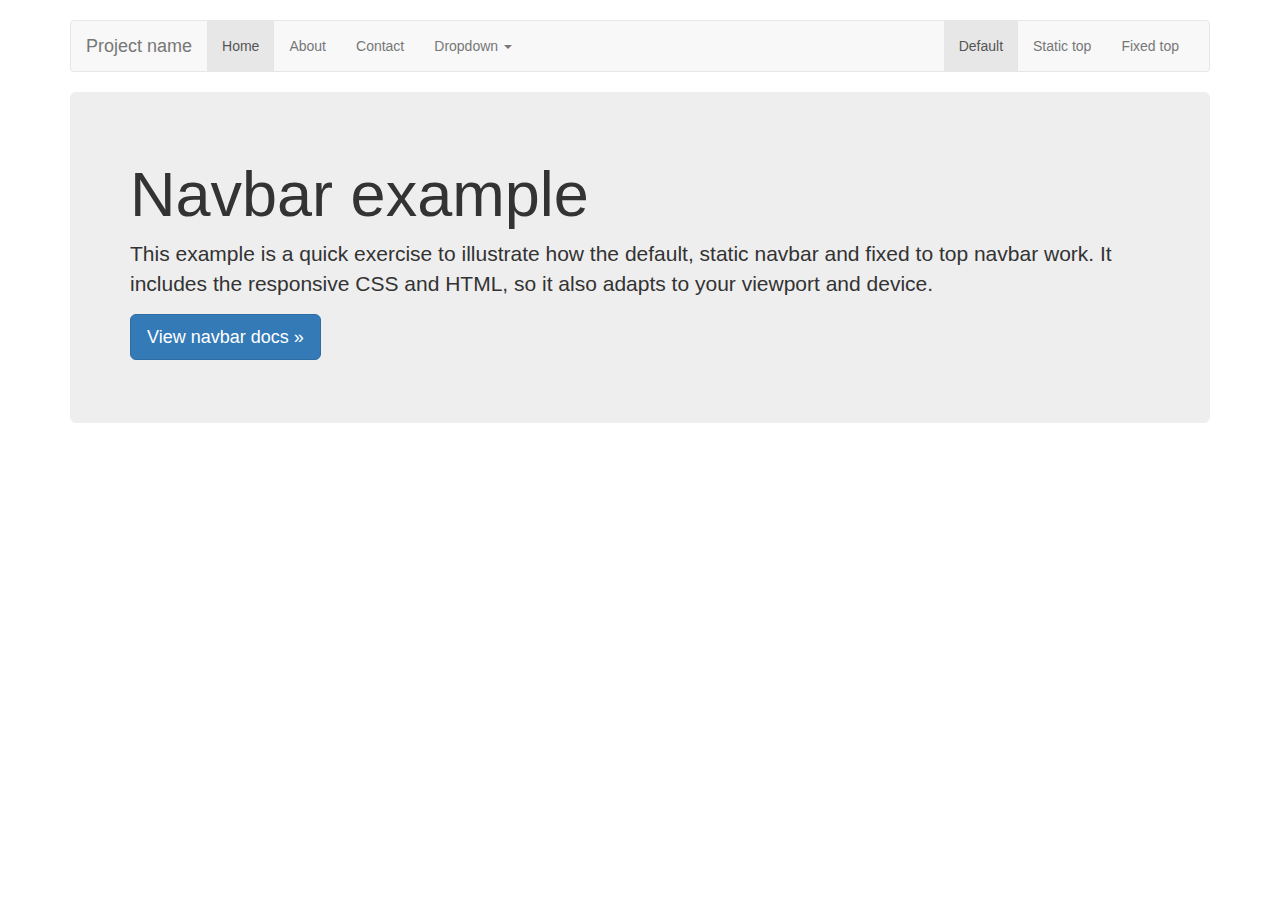
<file: docs/examples/navbar/index.html>
<!DOCTYPE html>
<html lang="en">
  <head>
    <meta charset="utf-8">
    <meta http-equiv="X-UA-Compatible" content="IE=edge">
    <meta name="viewport" content="width=device-width, initial-scale=1">
    <!-- The above 3 meta tags *must* come first in the head; any other head content must come *after* these tags -->
    <meta name="description" content="">
    <meta name="author" content="">
    <link rel="icon" href="../../favicon.ico">

    <title>Navbar Template for Bootstrap</title>

    <!-- Bootstrap core CSS -->
    <link href="../../dist/css/bootstrap.min.css" rel="stylesheet">

    <!-- IE10 viewport hack for Surface/desktop Windows 8 bug -->
    <link href="../../assets/css/ie10-viewport-bug-workaround.css" rel="stylesheet">

    <!-- Custom styles for this template -->
    <link href="navbar.css" rel="stylesheet">

    <!-- Just for debugging purposes. Don't actually copy these 2 lines! -->
    <!--[if lt IE 9]><script src="../../assets/js/ie8-responsive-file-warning.js"></script><![endif]-->
    <script src="../../assets/js/ie-emulation-modes-warning.js"></script>

    <!-- HTML5 shim and Respond.js for IE8 support of HTML5 elements and media queries -->
    <!--[if lt IE 9]>
      <script src="https://oss.maxcdn.com/html5shiv/3.7.3/html5shiv.min.js"></script>
      <script src="https://oss.maxcdn.com/respond/1.4.2/respond.min.js"></script>
    <![endif]-->
  </head>

  <body>

    <div class="container">

      <!-- Static navbar -->
      <nav class="navbar navbar-default">
        <div class="container-fluid">
          <div class="navbar-header">
            <button type="button" class="navbar-toggle collapsed" data-toggle="collapse" data-target="#navbar" aria-expanded="false" aria-controls="navbar">
              <span class="sr-only">Toggle navigation</span>
              <span class="icon-bar"></span>
              <span class="icon-bar"></span>
              <span class="icon-bar"></span>
            </button>
            <a class="navbar-brand" href="#">Project name</a>
          </div>
          <div id="navbar" class="navbar-collapse collapse">
            <ul class="nav navbar-nav">
              <li class="active"><a href="#">Home</a></li>
              <li><a href="#">About</a></li>
              <li><a href="#">Contact</a></li>
              <li class="dropdown">
                <a href="#" class="dropdown-toggle" data-toggle="dropdown" role="button" aria-haspopup="true" aria-expanded="false">Dropdown <span class="caret"></span></a>
                <ul class="dropdown-menu">
                  <li><a href="#">Action</a></li>
                  <li><a href="#">Another action</a></li>
                  <li><a href="#">Something else here</a></li>
                  <li role="separator" class="divider"></li>
                  <li class="dropdown-header">Nav header</li>
                  <li><a href="#">Separated link</a></li>
                  <li><a href="#">One more separated link</a></li>
                </ul>
              </li>
            </ul>
            <ul class="nav navbar-nav navbar-right">
              <li class="active"><a href="./">Default <span class="sr-only">(current)</span></a></li>
              <li><a href="../navbar-static-top/">Static top</a></li>
              <li><a href="../navbar-fixed-top/">Fixed top</a></li>
            </ul>
          </div><!--/.nav-collapse -->
        </div><!--/.container-fluid -->
      </nav>

      <!-- Main component for a primary marketing message or call to action -->
      <div class="jumbotron">
        <h1>Navbar example</h1>
        <p>This example is a quick exercise to illustrate how the default, static navbar and fixed to top navbar work. It includes the responsive CSS and HTML, so it also adapts to your viewport and device.</p>
        <p>
          <a class="btn btn-lg btn-primary" href="../../components/#navbar" role="button">View navbar docs &raquo;</a>
        </p>
      </div>

    </div> <!-- /container -->


    <!-- Bootstrap core JavaScript
    ================================================== -->
    <!-- Placed at the end of the document so the pages load faster -->
    <script src="https://ajax.googleapis.com/ajax/libs/jquery/1.12.4/jquery.min.js"></script>
    <script>window.jQuery || document.write('<script src="../../assets/js/vendor/jquery.min.js"><\/script>')</script>
    <script src="../../dist/js/bootstrap.min.js"></script>
    <!-- IE10 viewport hack for Surface/desktop Windows 8 bug -->
    <script src="../../assets/js/ie10-viewport-bug-workaround.js"></script>
  </body>
</html>
</file>
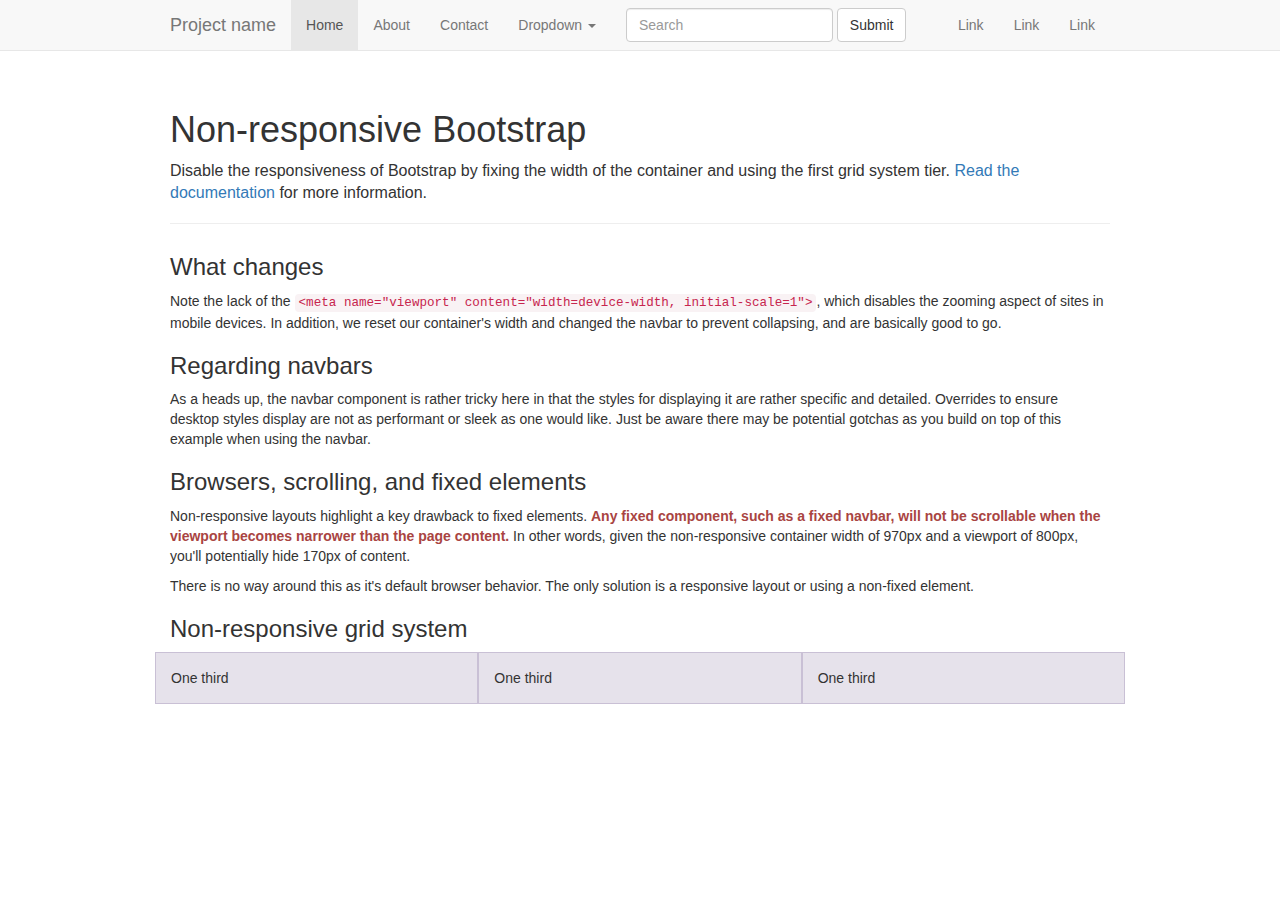
<file: docs/examples/non-responsive/index.html>
<!DOCTYPE html>
<html lang="en">
  <head>
    <meta charset="utf-8">
    <meta http-equiv="X-UA-Compatible" content="IE=edge">
    <!-- The above 2 meta tags *must* come first in the head; any other head content must come *after* these tags -->
    <meta name="description" content="">
    <meta name="author" content="">

    <!-- Note there is no responsive meta tag here -->

    <link rel="icon" href="../../favicon.ico">

    <title>Non-responsive Template for Bootstrap</title>

    <!-- Bootstrap core CSS -->
    <link href="../../dist/css/bootstrap.min.css" rel="stylesheet">

    <!-- IE10 viewport hack for Surface/desktop Windows 8 bug -->
    <link href="../../assets/css/ie10-viewport-bug-workaround.css" rel="stylesheet">

    <!-- Custom styles for this template -->
    <link href="non-responsive.css" rel="stylesheet">

    <!-- Just for debugging purposes. Don't actually copy these 2 lines! -->
    <!--[if lt IE 9]><script src="../../assets/js/ie8-responsive-file-warning.js"></script><![endif]-->
    <script src="../../assets/js/ie-emulation-modes-warning.js"></script>

    <!-- HTML5 shim and Respond.js for IE8 support of HTML5 elements and media queries -->
    <!--[if lt IE 9]>
      <script src="https://oss.maxcdn.com/html5shiv/3.7.3/html5shiv.min.js"></script>
      <script src="https://oss.maxcdn.com/respond/1.4.2/respond.min.js"></script>
    <![endif]-->
  </head>

  <body>

    <!-- Fixed navbar -->
    <nav class="navbar navbar-default navbar-fixed-top">
      <div class="container">
        <div class="navbar-header">
          <!-- The mobile navbar-toggle button can be safely removed since you do not need it in a non-responsive implementation -->
          <a class="navbar-brand" href="#">Project name</a>
        </div>
        <!-- Note that the .navbar-collapse and .collapse classes have been removed from the #navbar -->
        <div id="navbar">
          <ul class="nav navbar-nav">
            <li class="active"><a href="#">Home</a></li>
            <li><a href="#about">About</a></li>
            <li><a href="#contact">Contact</a></li>
            <li class="dropdown">
              <a href="#" class="dropdown-toggle" data-toggle="dropdown" role="button" aria-haspopup="true" aria-expanded="false">Dropdown <span class="caret"></span></a>
              <ul class="dropdown-menu">
                <li><a href="#">Action</a></li>
                <li><a href="#">Another action</a></li>
                <li><a href="#">Something else here</a></li>
                <li role="separator" class="divider"></li>
                <li class="dropdown-header">Nav header</li>
                <li><a href="#">Separated link</a></li>
                <li><a href="#">One more separated link</a></li>
              </ul>
            </li>
          </ul>
          <form class="navbar-form navbar-left">
            <div class="form-group">
              <input type="text" class="form-control" placeholder="Search">
            </div>
            <button type="submit" class="btn btn-default">Submit</button>
          </form>
          <ul class="nav navbar-nav navbar-right">
            <li><a href="#">Link</a></li>
            <li><a href="#">Link</a></li>
            <li><a href="#">Link</a></li>
          </ul>
        </div><!--/.nav-collapse -->
      </div>
    </nav>

    <div class="container">

      <div class="page-header">
        <h1>Non-responsive Bootstrap</h1>
        <p class="lead">Disable the responsiveness of Bootstrap by fixing the width of the container and using the first grid system tier. <a href="http://getbootstrap.com/getting-started/#disable-responsive">Read the documentation</a> for more information.</p>
      </div>

      <h3>What changes</h3>
      <p>Note the lack of the <code>&lt;meta name="viewport" content="width=device-width, initial-scale=1"&gt;</code>, which disables the zooming aspect of sites in mobile devices. In addition, we reset our container's width and changed the navbar to prevent collapsing, and are basically good to go.</p>

      <h3>Regarding navbars</h3>
      <p>As a heads up, the navbar component is rather tricky here in that the styles for displaying it are rather specific and detailed. Overrides to ensure desktop styles display are not as performant or sleek as one would like. Just be aware there may be potential gotchas as you build on top of this example when using the navbar.</p>

      <h3>Browsers, scrolling, and fixed elements</h3>
      <p>Non-responsive layouts highlight a key drawback to fixed elements. <strong class="text-danger">Any fixed component, such as a fixed navbar, will not be scrollable when the viewport becomes narrower than the page content.</strong> In other words, given the non-responsive container width of 970px and a viewport of 800px, you'll potentially hide 170px of content.</p>
      <p>There is no way around this as it's default browser behavior. The only solution is a responsive layout or using a non-fixed element.</p>

      <h3>Non-responsive grid system</h3>
      <div class="row">
        <div class="col-xs-4">One third</div>
        <div class="col-xs-4">One third</div>
        <div class="col-xs-4">One third</div>
      </div>

    </div> <!-- /container -->


    <!-- Bootstrap core JavaScript
    ================================================== -->
    <!-- Placed at the end of the document so the pages load faster -->
    <script src="https://ajax.googleapis.com/ajax/libs/jquery/1.12.4/jquery.min.js"></script>
    <script>window.jQuery || document.write('<script src="../../assets/js/vendor/jquery.min.js"><\/script>')</script>
    <script src="../../dist/js/bootstrap.min.js"></script>
    <!-- IE10 viewport hack for Surface/desktop Windows 8 bug -->
    <script src="../../assets/js/ie10-viewport-bug-workaround.js"></script>
  </body>
</html>
</file>
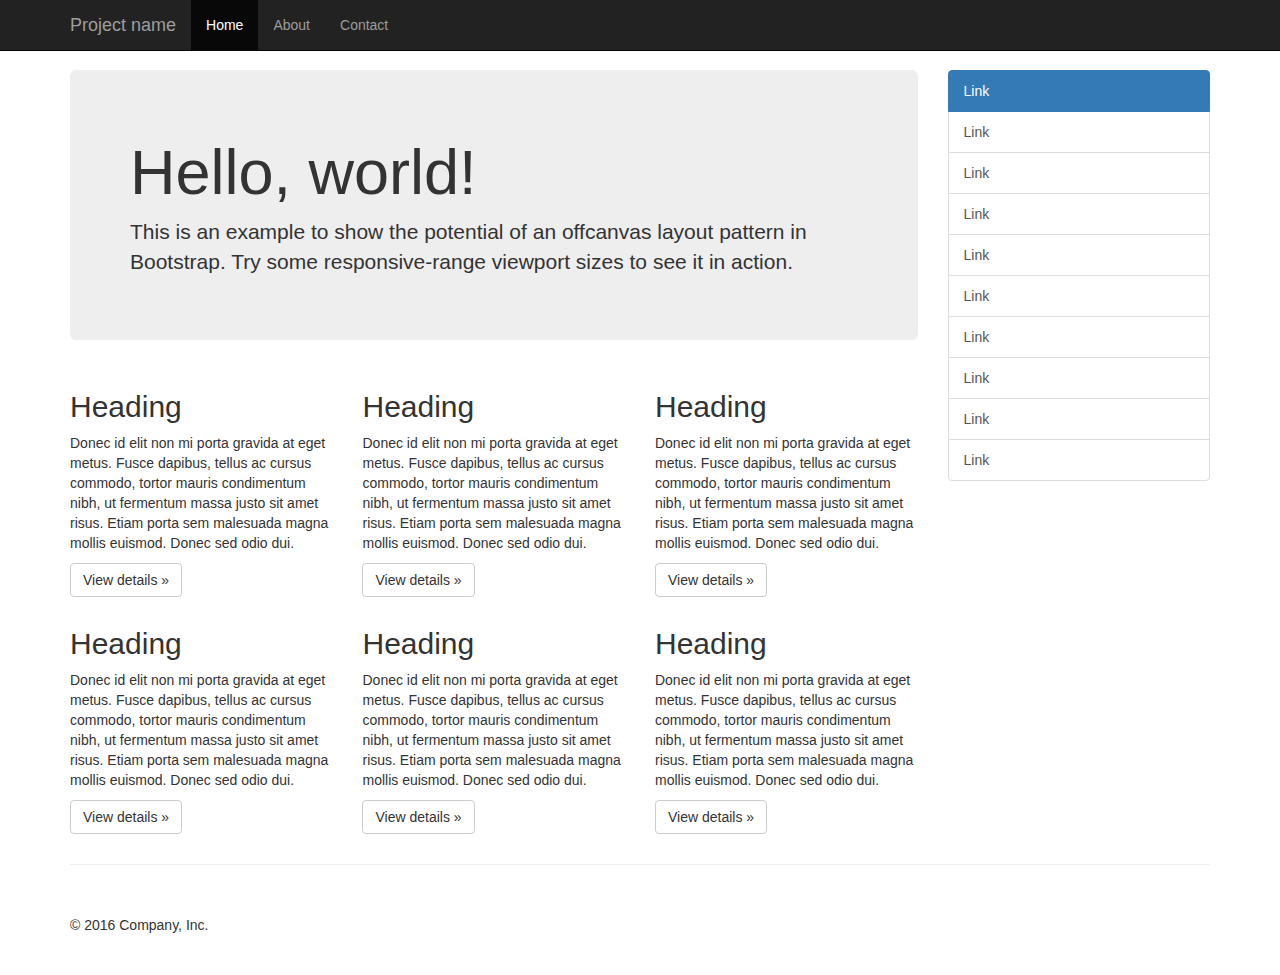
<file: docs/examples/offcanvas/index.html>
<!DOCTYPE html>
<html lang="en">
  <head>
    <meta charset="utf-8">
    <meta http-equiv="X-UA-Compatible" content="IE=edge">
    <meta name="viewport" content="width=device-width, initial-scale=1">
    <!-- The above 3 meta tags *must* come first in the head; any other head content must come *after* these tags -->
    <meta name="description" content="">
    <meta name="author" content="">
    <link rel="icon" href="../../favicon.ico">

    <title>Off Canvas Template for Bootstrap</title>

    <!-- Bootstrap core CSS -->
    <link href="../../dist/css/bootstrap.min.css" rel="stylesheet">

    <!-- IE10 viewport hack for Surface/desktop Windows 8 bug -->
    <link href="../../assets/css/ie10-viewport-bug-workaround.css" rel="stylesheet">

    <!-- Custom styles for this template -->
    <link href="offcanvas.css" rel="stylesheet">

    <!-- Just for debugging purposes. Don't actually copy these 2 lines! -->
    <!--[if lt IE 9]><script src="../../assets/js/ie8-responsive-file-warning.js"></script><![endif]-->
    <script src="../../assets/js/ie-emulation-modes-warning.js"></script>

    <!-- HTML5 shim and Respond.js for IE8 support of HTML5 elements and media queries -->
    <!--[if lt IE 9]>
      <script src="https://oss.maxcdn.com/html5shiv/3.7.3/html5shiv.min.js"></script>
      <script src="https://oss.maxcdn.com/respond/1.4.2/respond.min.js"></script>
    <![endif]-->
  </head>

  <body>
    <nav class="navbar navbar-fixed-top navbar-inverse">
      <div class="container">
        <div class="navbar-header">
          <button type="button" class="navbar-toggle collapsed" data-toggle="collapse" data-target="#navbar" aria-expanded="false" aria-controls="navbar">
            <span class="sr-only">Toggle navigation</span>
            <span class="icon-bar"></span>
            <span class="icon-bar"></span>
            <span class="icon-bar"></span>
          </button>
          <a class="navbar-brand" href="#">Project name</a>
        </div>
        <div id="navbar" class="collapse navbar-collapse">
          <ul class="nav navbar-nav">
            <li class="active"><a href="#">Home</a></li>
            <li><a href="#about">About</a></li>
            <li><a href="#contact">Contact</a></li>
          </ul>
        </div><!-- /.nav-collapse -->
      </div><!-- /.container -->
    </nav><!-- /.navbar -->

    <div class="container">

      <div class="row row-offcanvas row-offcanvas-right">

        <div class="col-xs-12 col-sm-9">
          <p class="pull-right visible-xs">
            <button type="button" class="btn btn-primary btn-xs" data-toggle="offcanvas">Toggle nav</button>
          </p>
          <div class="jumbotron">
            <h1>Hello, world!</h1>
            <p>This is an example to show the potential of an offcanvas layout pattern in Bootstrap. Try some responsive-range viewport sizes to see it in action.</p>
          </div>
          <div class="row">
            <div class="col-xs-6 col-lg-4">
              <h2>Heading</h2>
              <p>Donec id elit non mi porta gravida at eget metus. Fusce dapibus, tellus ac cursus commodo, tortor mauris condimentum nibh, ut fermentum massa justo sit amet risus. Etiam porta sem malesuada magna mollis euismod. Donec sed odio dui. </p>
              <p><a class="btn btn-default" href="#" role="button">View details &raquo;</a></p>
            </div><!--/.col-xs-6.col-lg-4-->
            <div class="col-xs-6 col-lg-4">
              <h2>Heading</h2>
              <p>Donec id elit non mi porta gravida at eget metus. Fusce dapibus, tellus ac cursus commodo, tortor mauris condimentum nibh, ut fermentum massa justo sit amet risus. Etiam porta sem malesuada magna mollis euismod. Donec sed odio dui. </p>
              <p><a class="btn btn-default" href="#" role="button">View details &raquo;</a></p>
            </div><!--/.col-xs-6.col-lg-4-->
            <div class="col-xs-6 col-lg-4">
              <h2>Heading</h2>
              <p>Donec id elit non mi porta gravida at eget metus. Fusce dapibus, tellus ac cursus commodo, tortor mauris condimentum nibh, ut fermentum massa justo sit amet risus. Etiam porta sem malesuada magna mollis euismod. Donec sed odio dui. </p>
              <p><a class="btn btn-default" href="#" role="button">View details &raquo;</a></p>
            </div><!--/.col-xs-6.col-lg-4-->
            <div class="col-xs-6 col-lg-4">
              <h2>Heading</h2>
              <p>Donec id elit non mi porta gravida at eget metus. Fusce dapibus, tellus ac cursus commodo, tortor mauris condimentum nibh, ut fermentum massa justo sit amet risus. Etiam porta sem malesuada magna mollis euismod. Donec sed odio dui. </p>
              <p><a class="btn btn-default" href="#" role="button">View details &raquo;</a></p>
            </div><!--/.col-xs-6.col-lg-4-->
            <div class="col-xs-6 col-lg-4">
              <h2>Heading</h2>
              <p>Donec id elit non mi porta gravida at eget metus. Fusce dapibus, tellus ac cursus commodo, tortor mauris condimentum nibh, ut fermentum massa justo sit amet risus. Etiam porta sem malesuada magna mollis euismod. Donec sed odio dui. </p>
              <p><a class="btn btn-default" href="#" role="button">View details &raquo;</a></p>
            </div><!--/.col-xs-6.col-lg-4-->
            <div class="col-xs-6 col-lg-4">
              <h2>Heading</h2>
              <p>Donec id elit non mi porta gravida at eget metus. Fusce dapibus, tellus ac cursus commodo, tortor mauris condimentum nibh, ut fermentum massa justo sit amet risus. Etiam porta sem malesuada magna mollis euismod. Donec sed odio dui. </p>
              <p><a class="btn btn-default" href="#" role="button">View details &raquo;</a></p>
            </div><!--/.col-xs-6.col-lg-4-->
          </div><!--/row-->
        </div><!--/.col-xs-12.col-sm-9-->

        <div class="col-xs-6 col-sm-3 sidebar-offcanvas" id="sidebar">
          <div class="list-group">
            <a href="#" class="list-group-item active">Link</a>
            <a href="#" class="list-group-item">Link</a>
            <a href="#" class="list-group-item">Link</a>
            <a href="#" class="list-group-item">Link</a>
            <a href="#" class="list-group-item">Link</a>
            <a href="#" class="list-group-item">Link</a>
            <a href="#" class="list-group-item">Link</a>
            <a href="#" class="list-group-item">Link</a>
            <a href="#" class="list-group-item">Link</a>
            <a href="#" class="list-group-item">Link</a>
          </div>
        </div><!--/.sidebar-offcanvas-->
      </div><!--/row-->

      <hr>

      <footer>
        <p>&copy; 2016 Company, Inc.</p>
      </footer>

    </div><!--/.container-->


    <!-- Bootstrap core JavaScript
    ================================================== -->
    <!-- Placed at the end of the document so the pages load faster -->
    <script src="https://ajax.googleapis.com/ajax/libs/jquery/1.12.4/jquery.min.js"></script>
    <script>window.jQuery || document.write('<script src="../../assets/js/vendor/jquery.min.js"><\/script>')</script>
    <script src="../../dist/js/bootstrap.min.js"></script>
    <!-- IE10 viewport hack for Surface/desktop Windows 8 bug -->
    <script src="../../assets/js/ie10-viewport-bug-workaround.js"></script>
    <script src="offcanvas.js"></script>
  </body>
</html>
</file>
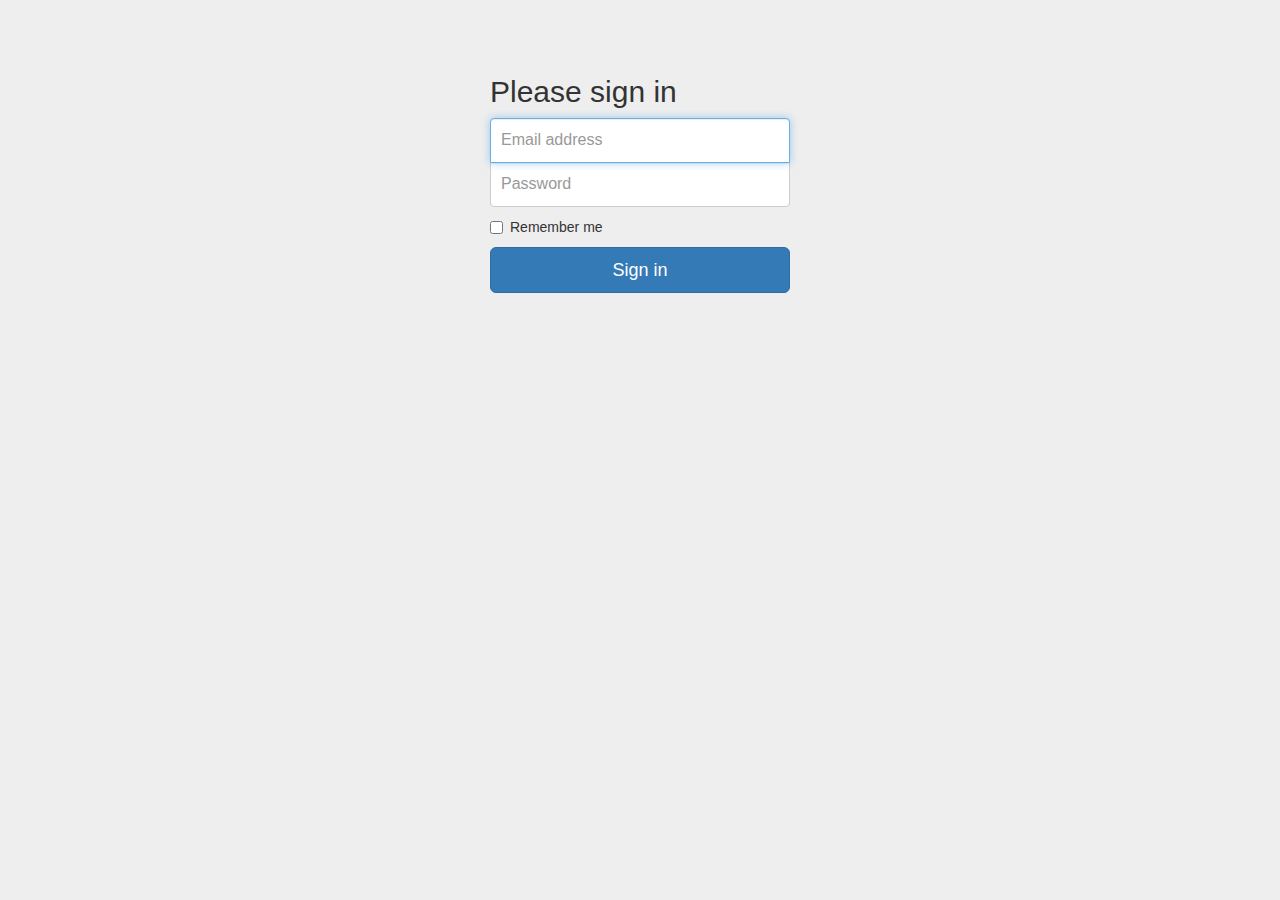
<file: docs/examples/signin/index.html>
<!DOCTYPE html>
<html lang="en">
  <head>
    <meta charset="utf-8">
    <meta http-equiv="X-UA-Compatible" content="IE=edge">
    <meta name="viewport" content="width=device-width, initial-scale=1">
    <!-- The above 3 meta tags *must* come first in the head; any other head content must come *after* these tags -->
    <meta name="description" content="">
    <meta name="author" content="">
    <link rel="icon" href="../../favicon.ico">

    <title>Signin Template for Bootstrap</title>

    <!-- Bootstrap core CSS -->
    <link href="../../dist/css/bootstrap.min.css" rel="stylesheet">

    <!-- IE10 viewport hack for Surface/desktop Windows 8 bug -->
    <link href="../../assets/css/ie10-viewport-bug-workaround.css" rel="stylesheet">

    <!-- Custom styles for this template -->
    <link href="signin.css" rel="stylesheet">

    <!-- Just for debugging purposes. Don't actually copy these 2 lines! -->
    <!--[if lt IE 9]><script src="../../assets/js/ie8-responsive-file-warning.js"></script><![endif]-->
    <script src="../../assets/js/ie-emulation-modes-warning.js"></script>

    <!-- HTML5 shim and Respond.js for IE8 support of HTML5 elements and media queries -->
    <!--[if lt IE 9]>
      <script src="https://oss.maxcdn.com/html5shiv/3.7.3/html5shiv.min.js"></script>
      <script src="https://oss.maxcdn.com/respond/1.4.2/respond.min.js"></script>
    <![endif]-->
  </head>

  <body>

    <div class="container">

      <form class="form-signin">
        <h2 class="form-signin-heading">Please sign in</h2>
        <label for="inputEmail" class="sr-only">Email address</label>
        <input type="email" id="inputEmail" class="form-control" placeholder="Email address" required autofocus>
        <label for="inputPassword" class="sr-only">Password</label>
        <input type="password" id="inputPassword" class="form-control" placeholder="Password" required>
        <div class="checkbox">
          <label>
            <input type="checkbox" value="remember-me"> Remember me
          </label>
        </div>
        <button class="btn btn-lg btn-primary btn-block" type="submit">Sign in</button>
      </form>

    </div> <!-- /container -->


    <!-- IE10 viewport hack for Surface/desktop Windows 8 bug -->
    <script src="../../assets/js/ie10-viewport-bug-workaround.js"></script>
  </body>
</html>
</file>
<file: docs/examples/blog/blog.css>
/*
 * Globals
 */

body {
  font-family: Georgia, "Times New Roman", Times, serif;
  color: #555;
}

h1, .h1,
h2, .h2,
h3, .h3,
h4, .h4,
h5, .h5,
h6, .h6 {
  margin-top: 0;
  font-family: "Helvetica Neue", Helvetica, Arial, sans-serif;
  font-weight: normal;
  color: #333;
}


/*
 * Override Bootstrap's default container.
 */

@media (min-width: 1200px) {
  .container {
    width: 970px;
  }
}


/*
 * Masthead for nav
 */

.blog-masthead {
  background-color: #428bca;
  -webkit-box-shadow: inset 0 -2px 5px rgba(0,0,0,.1);
          box-shadow: inset 0 -2px 5px rgba(0,0,0,.1);
}

/* Nav links */
.blog-nav-item {
  position: relative;
  display: inline-block;
  padding: 10px;
  font-weight: 500;
  color: #cdddeb;
}
.blog-nav-item:hover,
.blog-nav-item:focus {
  color: #fff;
  text-decoration: none;
}

/* Active state gets a caret at the bottom */
.blog-nav .active {
  color: #fff;
}
.blog-nav .active:after {
  position: absolute;
  bottom: 0;
  left: 50%;
  width: 0;
  height: 0;
  margin-left: -5px;
  vertical-align: middle;
  content: " ";
  border-right: 5px solid transparent;
  border-bottom: 5px solid;
  border-left: 5px solid transparent;
}


/*
 * Blog name and description
 */

.blog-header {
  padding-top: 20px;
  padding-bottom: 20px;
}
.blog-title {
  margin-top: 30px;
  margin-bottom: 0;
  font-size: 60px;
  font-weight: normal;
}
.blog-description {
  font-size: 20px;
  color: #999;
}


/*
 * Main column and sidebar layout
 */

.blog-main {
  font-size: 18px;
  line-height: 1.5;
}

/* Sidebar modules for boxing content */
.sidebar-module {
  padding: 15px;
  margin: 0 -15px 15px;
}
.sidebar-module-inset {
  padding: 15px;
  background-color: #f5f5f5;
  border-radius: 4px;
}
.sidebar-module-inset p:last-child,
.sidebar-module-inset ul:last-child,
.sidebar-module-inset ol:last-child {
  margin-bottom: 0;
}


/* Pagination */
.pager {
  margin-bottom: 60px;
  text-align: left;
}
.pager > li > a {
  width: 140px;
  padding: 10px 20px;
  text-align: center;
  border-radius: 30px;
}


/*
 * Blog posts
 */

.blog-post {
  margin-bottom: 60px;
}
.blog-post-title {
  margin-bottom: 5px;
  font-size: 40px;
}
.blog-post-meta {
  margin-bottom: 20px;
  color: #999;
}


/*
 * Footer
 */

.blog-footer {
  padding: 40px 0;
  color: #999;
  text-align: center;
  background-color: #f9f9f9;
  border-top: 1px solid #e5e5e5;
}
.blog-footer p:last-child {
  margin-bottom: 0;
}
</file>
<file: docs/examples/carousel/carousel.css>
/* GLOBAL STYLES
-------------------------------------------------- */
/* Padding below the footer and lighter body text */

body {
  padding-bottom: 40px;
  color: #5a5a5a;
}


/* CUSTOMIZE THE NAVBAR
-------------------------------------------------- */

/* Special class on .container surrounding .navbar, used for positioning it into place. */
.navbar-wrapper {
  position: absolute;
  top: 0;
  right: 0;
  left: 0;
  z-index: 20;
}

/* Flip around the padding for proper display in narrow viewports */
.navbar-wrapper > .container {
  padding-right: 0;
  padding-left: 0;
}
.navbar-wrapper .navbar {
  padding-right: 15px;
  padding-left: 15px;
}
.navbar-wrapper .navbar .container {
  width: auto;
}


/* CUSTOMIZE THE CAROUSEL
-------------------------------------------------- */

/* Carousel base class */
.carousel {
  height: 500px;
  margin-bottom: 60px;
}
/* Since positioning the image, we need to help out the caption */
.carousel-caption {
  z-index: 10;
}

/* Declare heights because of positioning of img element */
.carousel .item {
  height: 500px;
  background-color: #777;
}
.carousel-inner > .item > img {
  position: absolute;
  top: 0;
  left: 0;
  min-width: 100%;
  height: 500px;
}


/* MARKETING CONTENT
-------------------------------------------------- */

/* Center align the text within the three columns below the carousel */
.marketing .col-lg-4 {
  margin-bottom: 20px;
  text-align: center;
}
.marketing h2 {
  font-weight: normal;
}
.marketing .col-lg-4 p {
  margin-right: 10px;
  margin-left: 10px;
}


/* Featurettes
------------------------- */

.featurette-divider {
  margin: 80px 0; /* Space out the Bootstrap <hr> more */
}

/* Thin out the marketing headings */
.featurette-heading {
  font-weight: 300;
  line-height: 1;
  letter-spacing: -1px;
}


/* RESPONSIVE CSS
-------------------------------------------------- */

@media (min-width: 768px) {
  /* Navbar positioning foo */
  .navbar-wrapper {
    margin-top: 20px;
  }
  .navbar-wrapper .container {
    padding-right: 15px;
    padding-left: 15px;
  }
  .navbar-wrapper .navbar {
    padding-right: 0;
    padding-left: 0;
  }

  /* The navbar becomes detached from the top, so we round the corners */
  .navbar-wrapper .navbar {
    border-radius: 4px;
  }

  /* Bump up size of carousel content */
  .carousel-caption p {
    margin-bottom: 20px;
    font-size: 21px;
    line-height: 1.4;
  }

  .featurette-heading {
    font-size: 50px;
  }
}

@media (min-width: 992px) {
  .featurette-heading {
    margin-top: 120px;
  }
}
</file>
<file: docs/examples/cover/cover.css>
/*
 * Globals
 */

/* Links */
a,
a:focus,
a:hover {
  color: #fff;
}

/* Custom default button */
.btn-default,
.btn-default:hover,
.btn-default:focus {
  color: #333;
  text-shadow: none; /* Prevent inheritance from `body` */
  background-color: #fff;
  border: 1px solid #fff;
}


/*
 * Base structure
 */

html,
body {
  height: 100%;
  background-color: #0f8c74;
}
body {
  color: #fff;
  text-align: center;
  text-shadow: 0 1px 3px rgba(0,0,0,.5);
}

/* Extra markup and styles for table-esque vertical and horizontal centering */
.site-wrapper {
  display: table;
  width: 100%;
  height: 100%; /* For at least Firefox */
  min-height: 100%;
  -webkit-box-shadow: inset 0 0 100px rgba(0,0,0,.5);
          box-shadow: inset 0 0 100px rgba(0,0,0,.5);
}
.site-wrapper-inner {
  display: table-cell;
  vertical-align: top;
}
.cover-container {
  margin-right: auto;
  margin-left: auto;
}

/* Padding for spacing */
.inner {
  padding: 30px;
}


/*
 * Header
 */
.masthead-brand {
  margin-top: 10px;
  margin-bottom: 10px;
}

.masthead-nav > li {
  display: inline-block;
}
.masthead-nav > li + li {
  margin-left: 20px;
}
.masthead-nav > li > a {
  padding-right: 0;
  padding-left: 0;
  font-size: 16px;
  font-weight: bold;
  color: #fff; /* IE8 proofing */
  color: rgba(255,255,255,.75);
  border-bottom: 2px solid transparent;
}
.masthead-nav > li > a:hover,
.masthead-nav > li > a:focus {
  background-color: transparent;
  border-bottom-color: #a9a9a9;
  border-bottom-color: rgba(255,255,255,.25);
}
.masthead-nav > .active > a,
.masthead-nav > .active > a:hover,
.masthead-nav > .active > a:focus {
  color: #fff;
  border-bottom-color: #fff;
}

@media (min-width: 768px) {
  .masthead-brand {
    float: left;
  }
  .masthead-nav {
    float: right;
  }
}


/*
 * Cover
 */

.cover {
  padding: 0 20px;
}
.cover .btn-lg {
  padding: 10px 20px;
  font-weight: bold;
}


/*
 * Footer
 */

.mastfoot {
  color: #999; /* IE8 proofing */
  color: rgba(255,255,255,.5);
}


/*
 * Affix and center
 */

@media (min-width: 768px) {
  /* Pull out the header and footer */
  .masthead {
    position: fixed;
    top: 0;
  }
  .mastfoot {
    position: fixed;
    bottom: 0;
  }
  /* Start the vertical centering */
  .site-wrapper-inner {
    vertical-align: middle;
  }
  /* Handle the widths */
  .masthead,
  .mastfoot,
  .cover-container {
    width: 100%; /* Must be percentage or pixels for horizontal alignment */
  }
}

@media (min-width: 992px) {
  .masthead,
  .mastfoot,
  .cover-container {
    width: 700px;
  }
}
</file>
<file: docs/examples/grid/grid.css>
h4 {
  margin-top: 25px;
}
.row {
  margin-bottom: 20px;
}
.row .row {
  margin-top: 10px;
  margin-bottom: 0;
}
[class*="col-"] {
  padding-top: 15px;
  padding-bottom: 15px;
  background-color: #eee;
  background-color: rgba(86,61,124,.15);
  border: 1px solid #ddd;
  border: 1px solid rgba(86,61,124,.2);
}

hr {
  margin-top: 40px;
  margin-bottom: 40px;
}
</file>
<file: docs/examples/jumbotron-narrow/jumbotron-narrow.css>
/* Space out content a bit */
body {
  padding-top: 20px;
  padding-bottom: 20px;
}

/* Everything but the jumbotron gets side spacing for mobile first views */
.header,
.marketing,
.footer {
  padding-right: 15px;
  padding-left: 15px;
}

/* Custom page header */
.header {
  padding-bottom: 20px;
  border-bottom: 1px solid #e5e5e5;
}
/* Make the masthead heading the same height as the navigation */
.header h3 {
  margin-top: 0;
  margin-bottom: 0;
  line-height: 40px;
}

/* Custom page footer */
.footer {
  padding-top: 19px;
  color: #777;
  border-top: 1px solid #e5e5e5;
}

/* Customize container */
@media (min-width: 768px) {
  .container {
    max-width: 730px;
  }
}
.container-narrow > hr {
  margin: 30px 0;
}

/* Main marketing message and sign up button */
.jumbotron {
  text-align: center;
  border-bottom: 1px solid #e5e5e5;
}
.jumbotron .btn {
  padding: 14px 24px;
  font-size: 21px;
}

/* Supporting marketing content */
.marketing {
  margin: 40px 0;
}
.marketing p + h4 {
  margin-top: 28px;
}

/* Responsive: Portrait tablets and up */
@media screen and (min-width: 768px) {
  /* Remove the padding we set earlier */
  .header,
  .marketing,
  .footer {
    padding-right: 0;
    padding-left: 0;
  }
  /* Space out the masthead */
  .header {
    margin-bottom: 30px;
  }
  /* Remove the bottom border on the jumbotron for visual effect */
  .jumbotron {
    border-bottom: 0;
  }
}
</file>
<file: docs/examples/jumbotron/jumbotron.css>
/* Move down content because we have a fixed navbar that is 50px tall */
body {
  padding-top: 50px;
  padding-bottom: 20px;
}
</file>
<file: docs/examples/justified-nav/justified-nav.css>
body {
  padding-top: 20px;
}

.footer {
  padding-top: 40px;
  padding-bottom: 40px;
  margin-top: 40px;
  border-top: 1px solid #eee;
}

/* Main marketing message and sign up button */
.jumbotron {
  text-align: center;
  background-color: transparent;
}
.jumbotron .btn {
  padding: 14px 24px;
  font-size: 21px;
}

/* Customize the nav-justified links to be fill the entire space of the .navbar */

.nav-justified {
  background-color: #eee;
  border: 1px solid #ccc;
  border-radius: 5px;
}
.nav-justified > li > a {
  padding-top: 15px;
  padding-bottom: 15px;
  margin-bottom: 0;
  font-weight: bold;
  color: #777;
  text-align: center;
  background-color: #e5e5e5; /* Old browsers */
  background-image: -webkit-gradient(linear, left top, left bottom, from(#f5f5f5), to(#e5e5e5));
  background-image: -webkit-linear-gradient(top, #f5f5f5 0%, #e5e5e5 100%);
  background-image:      -o-linear-gradient(top, #f5f5f5 0%, #e5e5e5 100%);
  background-image:         linear-gradient(to bottom, #f5f5f5 0%,#e5e5e5 100%);
  filter: progid:DXImageTransform.Microsoft.gradient( startColorstr='#f5f5f5', endColorstr='#e5e5e5',GradientType=0 ); /* IE6-9 */
  background-repeat: repeat-x; /* Repeat the gradient */
  border-bottom: 1px solid #d5d5d5;
}
.nav-justified > .active > a,
.nav-justified > .active > a:hover,
.nav-justified > .active > a:focus {
  background-color: #ddd;
  background-image: none;
  -webkit-box-shadow: inset 0 3px 7px rgba(0,0,0,.15);
          box-shadow: inset 0 3px 7px rgba(0,0,0,.15);
}
.nav-justified > li:first-child > a {
  border-radius: 5px 5px 0 0;
}
.nav-justified > li:last-child > a {
  border-bottom: 0;
  border-radius: 0 0 5px 5px;
}

@media (min-width: 768px) {
  .nav-justified {
    max-height: 52px;
  }
  .nav-justified > li > a {
    border-right: 1px solid #d5d5d5;
    border-left: 1px solid #fff;
  }
  .nav-justified > li:first-child > a {
    border-left: 0;
    border-radius: 5px 0 0 5px;
  }
  .nav-justified > li:last-child > a {
    border-right: 0;
    border-radius: 0 5px 5px 0;
  }
}

/* Responsive: Portrait tablets and up */
@media screen and (min-width: 768px) {
  /* Remove the padding we set earlier */
  .masthead,
  .marketing,
  .footer {
    padding-right: 0;
    padding-left: 0;
  }
}
</file>
<file: docs/examples/navbar-fixed-top/navbar-fixed-top.css>
body {
  min-height: 2000px;
  padding-top: 70px;
}
</file>
<file: docs/examples/navbar-static-top/navbar-static-top.css>
body {
  min-height: 2000px;
}

.navbar-static-top {
  margin-bottom: 19px;
}
</file>
<file: docs/examples/navbar/navbar.css>
body {
  padding-top: 20px;
  padding-bottom: 20px;
}

.navbar {
  margin-bottom: 20px;
}
</file>
<file: docs/examples/non-responsive/non-responsive.css>
/* Template-specific stuff
 *
 * Customizations just for the template; these are not necessary for anything
 * with disabling the responsiveness.
 */

/* Account for fixed navbar */
body {
  padding-top: 70px;
  padding-bottom: 30px;
}

body,
.navbar-fixed-top,
.navbar-fixed-bottom {
  min-width: 970px;
}

/* Don't let the lead text change font-size. */
.lead {
  font-size: 16px;
}

/* Finesse the page header spacing */
.page-header {
  margin-bottom: 30px;
}
.page-header .lead {
  margin-bottom: 10px;
}


/* Non-responsive overrides
 *
 * Utilize the following CSS to disable the responsive-ness of the container,
 * grid system, and navbar.
 */

/* Reset the container */
.container {
  width: 970px;
  max-width: none !important;
}

/* Demonstrate the grids */
.col-xs-4 {
  padding-top: 15px;
  padding-bottom: 15px;
  background-color: #eee;
  background-color: rgba(86,61,124,.15);
  border: 1px solid #ddd;
  border: 1px solid rgba(86,61,124,.2);
}

.container .navbar-header,
.container .navbar-collapse {
  margin-right: 0;
  margin-left: 0;
}

/* Always float the navbar header */
.navbar-header {
  float: left;
}

/* Undo the collapsing navbar */
.navbar-collapse {
  display: block !important;
  height: auto !important;
  padding-bottom: 0;
  overflow: visible !important;
  visibility: visible !important;
}

.navbar-toggle {
  display: none;
}
.navbar-collapse {
  border-top: 0;
}

.navbar-brand {
  margin-left: -15px;
}

/* Always apply the floated nav */
.navbar-nav {
  float: left;
  margin: 0;
}
.navbar-nav > li {
  float: left;
}
.navbar-nav > li > a {
  padding: 15px;
}

/* Redeclare since we override the float above */
.navbar-nav.navbar-right {
  float: right;
}

/* Undo custom dropdowns */
.navbar .navbar-nav .open .dropdown-menu {
  position: absolute;
  float: left;
  background-color: #fff;
  border: 1px solid #ccc;
  border: 1px solid rgba(0, 0, 0, .15);
  border-width: 0 1px 1px;
  border-radius: 0 0 4px 4px;
  -webkit-box-shadow: 0 6px 12px rgba(0, 0, 0, .175);
          box-shadow: 0 6px 12px rgba(0, 0, 0, .175);
}
.navbar-default .navbar-nav .open .dropdown-menu > li > a {
  color: #333;
}
.navbar .navbar-nav .open .dropdown-menu > li > a:hover,
.navbar .navbar-nav .open .dropdown-menu > li > a:focus,
.navbar .navbar-nav .open .dropdown-menu > .active > a,
.navbar .navbar-nav .open .dropdown-menu > .active > a:hover,
.navbar .navbar-nav .open .dropdown-menu > .active > a:focus {
  color: #fff !important;
  background-color: #428bca !important;
}
.navbar .navbar-nav .open .dropdown-menu > .disabled > a,
.navbar .navbar-nav .open .dropdown-menu > .disabled > a:hover,
.navbar .navbar-nav .open .dropdown-menu > .disabled > a:focus {
  color: #999 !important;
  background-color: transparent !important;
}

/* Undo form expansion */
.navbar-form {
  float: left;
  width: auto;
  padding-top: 0;
  padding-bottom: 0;
  margin-right: 0;
  margin-left: 0;
  border: 0;
  -webkit-box-shadow: none;
          box-shadow: none;
}

/* Copy-pasted from forms.less since we mixin the .form-inline styles. */
.navbar-form .form-group {
  display: inline-block;
  margin-bottom: 0;
  vertical-align: middle;
}

.navbar-form .form-control {
  display: inline-block;
  width: auto;
  vertical-align: middle;
}

.navbar-form .form-control-static {
  display: inline-block;
}

.navbar-form .input-group {
  display: inline-table;
  vertical-align: middle;
}

.navbar-form .input-group .input-group-addon,
.navbar-form .input-group .input-group-btn,
.navbar-form .input-group .form-control {
  width: auto;
}

.navbar-form .input-group > .form-control {
  width: 100%;
}

.navbar-form .control-label {
  margin-bottom: 0;
  vertical-align: middle;
}

.navbar-form .radio,
.navbar-form .checkbox {
  display: inline-block;
  margin-top: 0;
  margin-bottom: 0;
  vertical-align: middle;
}

.navbar-form .radio label,
.navbar-form .checkbox label {
  padding-left: 0;
}

.navbar-form .radio input[type="radio"],
.navbar-form .checkbox input[type="checkbox"] {
  position: relative;
  margin-left: 0;
}

.navbar-form .has-feedback .form-control-feedback {
  top: 0;
}

/* Undo inline form compaction on small screens */
.form-inline .form-group {
  display: inline-block;
  margin-bottom: 0;
  vertical-align: middle;
}

.form-inline .form-control {
  display: inline-block;
  width: auto;
  vertical-align: middle;
}

.form-inline .form-control-static {
  display: inline-block;
}

.form-inline .input-group {
  display: inline-table;
  vertical-align: middle;
}
.form-inline .input-group .input-group-addon,
.form-inline .input-group .input-group-btn,
.form-inline .input-group .form-control {
  width: auto;
}

.form-inline .input-group > .form-control {
  width: 100%;
}

.form-inline .control-label {
  margin-bottom: 0;
  vertical-align: middle;
}

.form-inline .radio,
.form-inline .checkbox {
  display: inline-block;
  margin-top: 0;
  margin-bottom: 0;
  vertical-align: middle;
}
.form-inline .radio label,
.form-inline .checkbox label {
  padding-left: 0;
}

.form-inline .radio input[type="radio"],
.form-inline .checkbox input[type="checkbox"] {
  position: relative;
  margin-left: 0;
}

.form-inline .has-feedback .form-control-feedback {
  top: 0;
}
</file>
<file: docs/examples/offcanvas/offcanvas.css>
/*
 * Style tweaks
 * --------------------------------------------------
 */
html,
body {
  overflow-x: hidden; /* Prevent scroll on narrow devices */
}
body {
  padding-top: 70px;
}
footer {
  padding: 30px 0;
}

/*
 * Off Canvas
 * --------------------------------------------------
 */
@media screen and (max-width: 767px) {
  .row-offcanvas {
    position: relative;
    -webkit-transition: all .25s ease-out;
         -o-transition: all .25s ease-out;
            transition: all .25s ease-out;
  }

  .row-offcanvas-right {
    right: 0;
  }

  .row-offcanvas-left {
    left: 0;
  }

  .row-offcanvas-right
  .sidebar-offcanvas {
    right: -50%; /* 6 columns */
  }

  .row-offcanvas-left
  .sidebar-offcanvas {
    left: -50%; /* 6 columns */
  }

  .row-offcanvas-right.active {
    right: 50%; /* 6 columns */
  }

  .row-offcanvas-left.active {
    left: 50%; /* 6 columns */
  }

  .sidebar-offcanvas {
    position: absolute;
    top: 0;
    width: 50%; /* 6 columns */
  }
}
</file>
<file: docs/examples/signin/signin.css>
body {
  padding-top: 40px;
  padding-bottom: 40px;
  background-color: #eee;
}

.form-signin {
  max-width: 330px;
  padding: 15px;
  margin: 0 auto;
}
.form-signin .form-signin-heading,
.form-signin .checkbox {
  margin-bottom: 10px;
}
.form-signin .checkbox {
  font-weight: normal;
}
.form-signin .form-control {
  position: relative;
  height: auto;
  -webkit-box-sizing: border-box;
     -moz-box-sizing: border-box;
          box-sizing: border-box;
  padding: 10px;
  font-size: 16px;
}
.form-signin .form-control:focus {
  z-index: 2;
}
.form-signin input[type="email"] {
  margin-bottom: -1px;
  border-bottom-right-radius: 0;
  border-bottom-left-radius: 0;
}
.form-signin input[type="password"] {
  margin-bottom: 10px;
  border-top-left-radius: 0;
  border-top-right-radius: 0;
}
</file>
<file: js/tests/vendor/qunit.css>
/*!
 * QUnit 1.22.0
 * https://qunitjs.com/
 *
 * Copyright jQuery Foundation and other contributors
 * Released under the MIT license
 * https://jquery.org/license
 *
 * Date: 2016-02-23T15:57Z
 */

/** Font Family and Sizes */

#qunit-tests, #qunit-header, #qunit-banner, #qunit-testrunner-toolbar, #qunit-filteredTest, #qunit-userAgent, #qunit-testresult {
	font-family: "Helvetica Neue Light", "HelveticaNeue-Light", "Helvetica Neue", Calibri, Helvetica, Arial, sans-serif;
}

#qunit-testrunner-toolbar, #qunit-filteredTest, #qunit-userAgent, #qunit-testresult, #qunit-tests li { font-size: small; }
#qunit-tests { font-size: smaller; }


/** Resets */

#qunit-tests, #qunit-header, #qunit-banner, #qunit-filteredTest, #qunit-userAgent, #qunit-testresult, #qunit-modulefilter {
	margin: 0;
	padding: 0;
}


/** Header */

#qunit-header {
	padding: 0.5em 0 0.5em 1em;

	color: #8699A4;
	background-color: #0D3349;

	font-size: 1.5em;
	line-height: 1em;
	font-weight: 400;

	border-radius: 5px 5px 0 0;
}

#qunit-header a {
	text-decoration: none;
	color: #C2CCD1;
}

#qunit-header a:hover,
#qunit-header a:focus {
	color: #FFF;
}

#qunit-testrunner-toolbar label {
	display: inline-block;
	padding: 0 0.5em 0 0.1em;
}

#qunit-banner {
	height: 5px;
}

#qunit-testrunner-toolbar {
	padding: 0.5em 1em 0.5em 1em;
	color: #5E740B;
	background-color: #EEE;
	overflow: hidden;
}

#qunit-filteredTest {
	padding: 0.5em 1em 0.5em 1em;
	background-color: #F4FF77;
	color: #366097;
}

#qunit-userAgent {
	padding: 0.5em 1em 0.5em 1em;
	background-color: #2B81AF;
	color: #FFF;
	text-shadow: rgba(0, 0, 0, 0.5) 2px 2px 1px;
}

#qunit-modulefilter-container {
	float: right;
	padding: 0.2em;
}

.qunit-url-config {
	display: inline-block;
	padding: 0.1em;
}

.qunit-filter {
	display: block;
	float: right;
	margin-left: 1em;
}

/** Tests: Pass/Fail */

#qunit-tests {
	list-style-position: inside;
}

#qunit-tests li {
	padding: 0.4em 1em 0.4em 1em;
	border-bottom: 1px solid #FFF;
	list-style-position: inside;
}

#qunit-tests > li {
	display: none;
}

#qunit-tests li.running,
#qunit-tests li.pass,
#qunit-tests li.fail,
#qunit-tests li.skipped {
	display: list-item;
}

#qunit-tests.hidepass {
	position: relative;
}

#qunit-tests.hidepass li.running,
#qunit-tests.hidepass li.pass {
	visibility: hidden;
	position: absolute;
	width:   0;
	height:  0;
	padding: 0;
	border:  0;
	margin:  0;
}

#qunit-tests li strong {
	cursor: pointer;
}

#qunit-tests li.skipped strong {
	cursor: default;
}

#qunit-tests li a {
	padding: 0.5em;
	color: #C2CCD1;
	text-decoration: none;
}

#qunit-tests li p a {
	padding: 0.25em;
	color: #6B6464;
}
#qunit-tests li a:hover,
#qunit-tests li a:focus {
	color: #000;
}

#qunit-tests li .runtime {
	float: right;
	font-size: smaller;
}

.qunit-assert-list {
	margin-top: 0.5em;
	padding: 0.5em;

	background-color: #FFF;

	border-radius: 5px;
}

.qunit-source {
	margin: 0.6em 0 0.3em;
}

.qunit-collapsed {
	display: none;
}

#qunit-tests table {
	border-collapse: collapse;
	margin-top: 0.2em;
}

#qunit-tests th {
	text-align: right;
	vertical-align: top;
	padding: 0 0.5em 0 0;
}

#qunit-tests td {
	vertical-align: top;
}

#qunit-tests pre {
	margin: 0;
	white-space: pre-wrap;
	word-wrap: break-word;
}

#qunit-tests del {
	background-color: #E0F2BE;
	color: #374E0C;
	text-decoration: none;
}

#qunit-tests ins {
	background-color: #FFCACA;
	color: #500;
	text-decoration: none;
}

/*** Test Counts */

#qunit-tests b.counts                       { color: #000; }
#qunit-tests b.passed                       { color: #5E740B; }
#qunit-tests b.failed                       { color: #710909; }

#qunit-tests li li {
	padding: 5px;
	background-color: #FFF;
	border-bottom: none;
	list-style-position: inside;
}

/*** Passing Styles */

#qunit-tests li li.pass {
	color: #3C510C;
	background-color: #FFF;
	border-left: 10px solid #C6E746;
}

#qunit-tests .pass                          { color: #528CE0; background-color: #D2E0E6; }
#qunit-tests .pass .test-name               { color: #366097; }

#qunit-tests .pass .test-actual,
#qunit-tests .pass .test-expected           { color: #999; }

#qunit-banner.qunit-pass                    { background-color: #C6E746; }

/*** Failing Styles */

#qunit-tests li li.fail {
	color: #710909;
	background-color: #FFF;
	border-left: 10px solid #EE5757;
	white-space: pre;
}

#qunit-tests > li:last-child {
	border-radius: 0 0 5px 5px;
}

#qunit-tests .fail                          { color: #000; background-color: #EE5757; }
#qunit-tests .fail .test-name,
#qunit-tests .fail .module-name             { color: #000; }

#qunit-tests .fail .test-actual             { color: #EE5757; }
#qunit-tests .fail .test-expected           { color: #008000; }

#qunit-banner.qunit-fail                    { background-color: #EE5757; }

/*** Skipped tests */

#qunit-tests .skipped {
	background-color: #EBECE9;
}

#qunit-tests .qunit-skipped-label {
	background-color: #F4FF77;
	display: inline-block;
	font-style: normal;
	color: #366097;
	line-height: 1.8em;
	padding: 0 0.5em;
	margin: -0.4em 0.4em -0.4em 0;
}

/** Result */

#qunit-testresult {
	padding: 0.5em 1em 0.5em 1em;

	color: #2B81AF;
	background-color: #D2E0E6;

	border-bottom: 1px solid #FFF;
}
#qunit-testresult .module-name {
	font-weight: 700;
}

/** Fixture */

#qunit-fixture {
	position: absolute;
	top: -10000px;
	left: -10000px;
	width: 1000px;
	height: 1000px;
}
</file>
<file: docs/assets/css/ie10-viewport-bug-workaround.css>
/*!
 * IE10 viewport hack for Surface/desktop Windows 8 bug
 * Copyright 2014-2015 Twitter, Inc.
 * Licensed under MIT (https://github.com/twbs/bootstrap/blob/master/LICENSE)
 */

/*
 * See the Getting Started docs for more information:
 * http://getbootstrap.com/getting-started/#support-ie10-width
 */
@-ms-viewport     { width: device-width; }
@-o-viewport      { width: device-width; }
@viewport         { width: device-width; }
</file>
